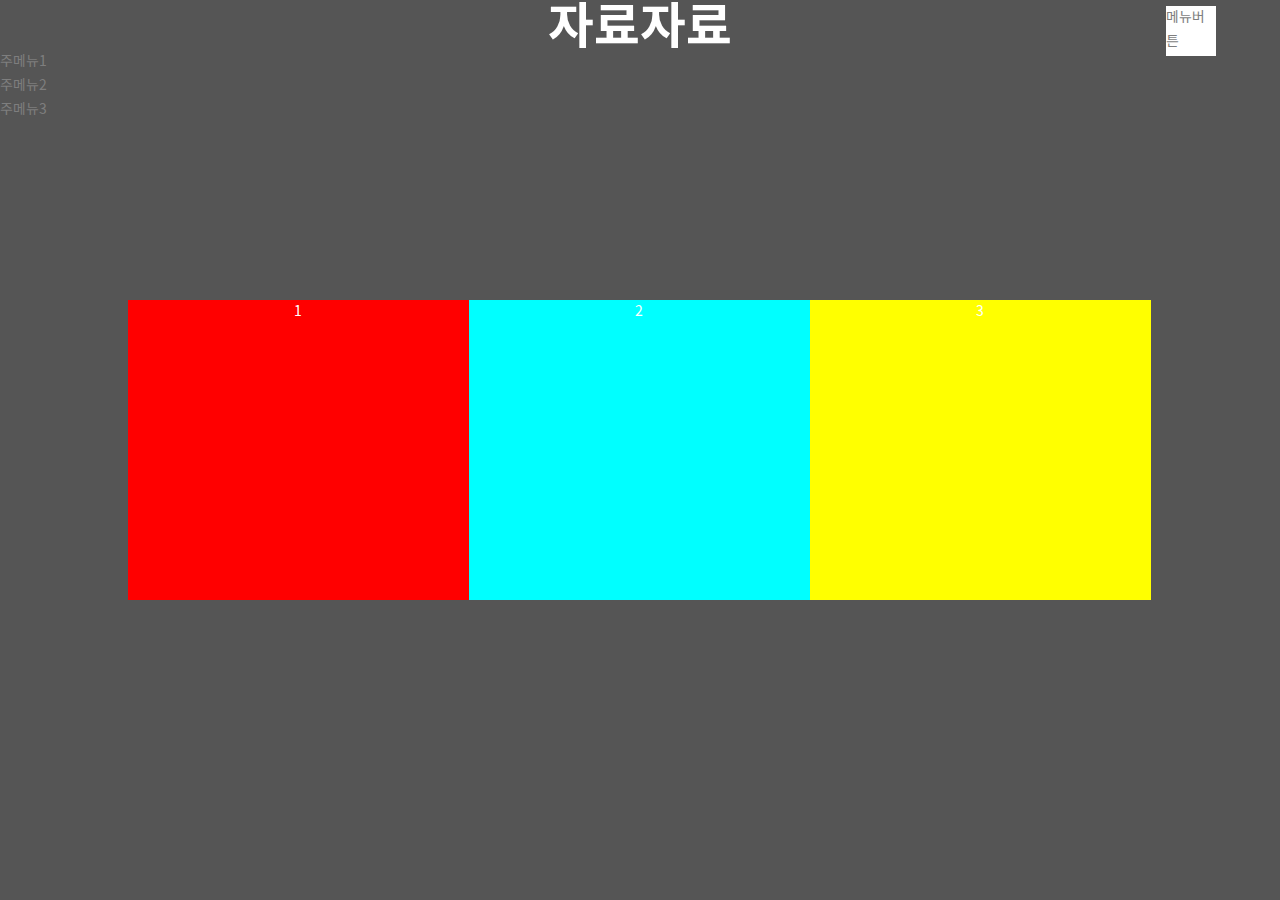
<file: ImageGallery/index.html>
<!DOCTYPE HTML>
<html lang="ko">
<head>
	<meta charset="UTF-8">
	<meta http-equiv="Content-Script-Type" content="text/javascript"  />
	<meta http-equiv="Content-Type" content="text/html;charset=UTF-8" />
	<meta http-equiv="Content-Style-Type" content="text/css" />
	<meta http-equiv="X-UA-Compatible" content="IE=edge" />
	<!--[if IE 7]><html lang="ko" class="ie7"><![endif]-->
	<!--[if IE 8]><html lang="ko" class="ie8"><![endif]-->
	<!-- <meta name="viewport" content="width=device-width, initial-scale=1, maximum-scale=1, user-scalable=no"> -->
	<title>기본</title>
	<link rel="stylesheet" href="css/style.css" type="text/css" />
	<script type="text/javascript" src="js/jquery-1.8.3.min.js"></script>
	<!--[if lt IE 9]>
	<script type="text/javascript" src="js/html5.js"></script>
	<![endif]-->
	<script type="text/javascript" src="js/ux.js"></script>
</head>
<body>
	<!-- allwrap -->
	<div class="allwrap" id="allwrap">
		<!-- header -->
		<header id="header" class="header">
			<h1 class="logo">자료자료</h1>
			<a href="" class="btn_menu">메뉴버튼</a>
			<!-- gnb -->
			<nav id="gnb" class="gnb">
				<h1 class="skip">전체 메뉴</h1>
				<ul class="clear clearfix">
					<li><a href="">주메뉴1</a></li>
					<li><a href="">주메뉴2</a></li>
					<li><a href="">주메뉴3</a></li>
				</ul>
			</nav>
			<!-- //gnb -->
		</header>
		<!-- header -->
		<hr />
		<!-- container -->
		<div class="container" id="container">
			<div class="content" id="content">
				<div class="main_link">
					<ul class="clear clearfix">
					<li class="link01"><a href="javascript:;" onclick="openPage();">1</a></li>
					<li class="link02"><a href="javascript:;">2</a></li>
					<li class="link03"><a href="javascript:;">3</a></li>
					</ul>
				</div>
			</div>
		</div>
		<!-- //container -->
		<hr />
	</div>
	<!-- //allwrap -->

	<!-- page_area -->
	<div class="page_area">
		<div class="inner">
			<div class="gallery_list_area">
				<ul class="clear" id="gallery_list"></ul>
			</div>
		</div>
		<div class="close">
			<a href="javascript:;" onclick="closePage();">닫기</a>
		</div>
	</div>
	<!-- //page_area -->

	<!-- viewer_area -->
	<div class="viewer_area"  id="viewer_area">
		<div class="inner">
			<div class="gallery_viewer_area">
				<div class="viewer_content" id="viewer_content"></div>
			</div>
			<div class="loader"><img src="images/loader.gif" alt="" /></div>
			<div class="btn">
				<a href="javascript:;" class="btn_next">다음</a>
				<a href="javascript:;" class="btn_prev">이전</a>
			</div>
		</div>
		<div class="close">
			<a href="javascript:;" onclick="closeGallery();">닫기</a>
		</div>
		<div class="blind"></div>
	</div>
	<!-- //viewer_area -->

	<script type="text/javascript">
	//<![CDATA[
		// IEfullScreen
		function IEfullScreen() {
			var wscript = new ActiveXObject("Wscript.shell");
			wscript.SendKeys("{F11}");
		}
		//IEfullScreen();
	//]]>
	</script>
</body>
</html>
</file>
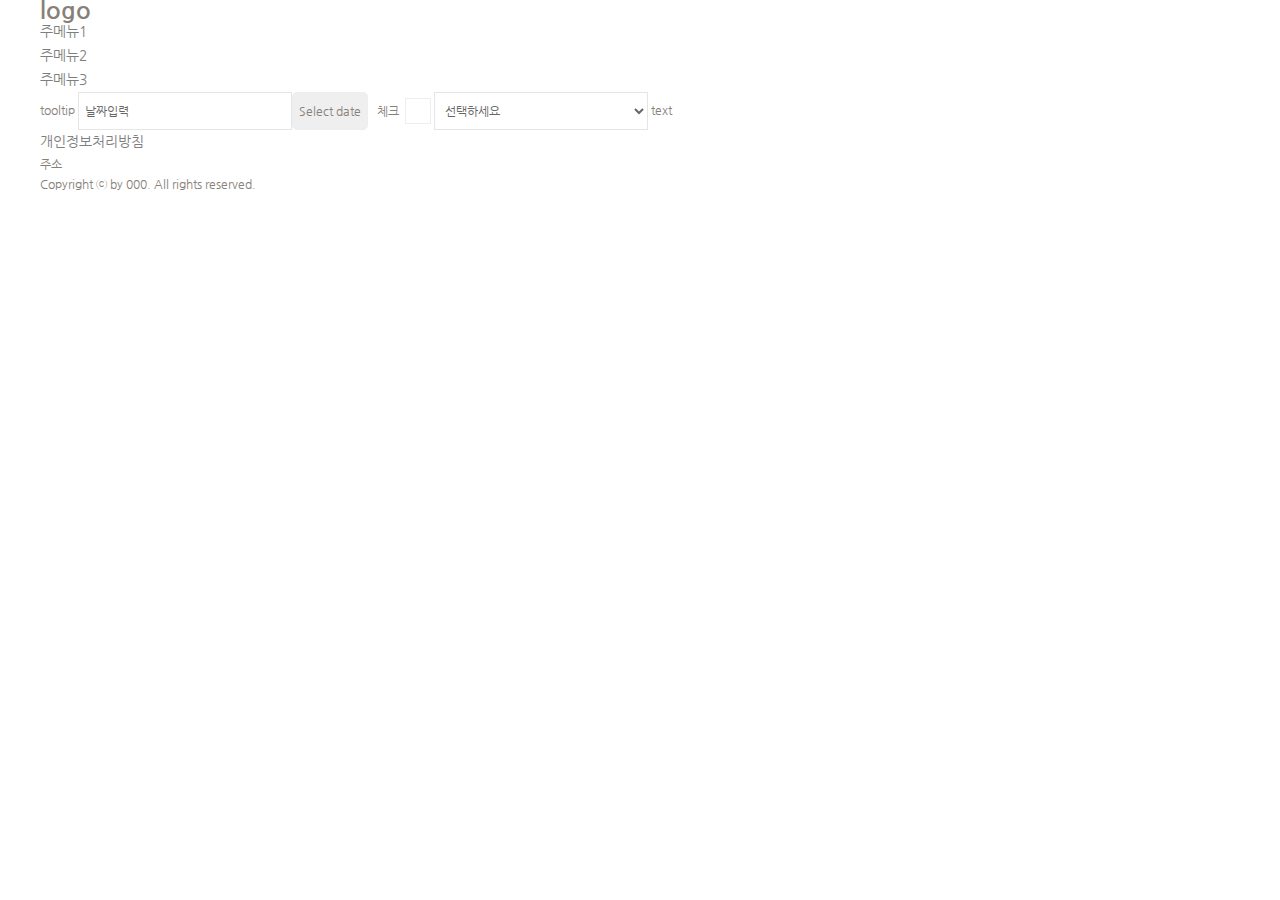
<file: public/index.html>
<!DOCTYPE HTML>
<html lang="ko">
<head>
	<meta charset="UTF-8">
	<meta http-equiv="Content-Script-Type" content="text/javascript"  />
	<meta http-equiv="Content-Type" content="text/html;charset=UTF-8" />
	<meta http-equiv="Content-Style-Type" content="text/css" />
	<meta http-equiv="X-UA-Compatible" content="IE=edge" />
	<!--[if IE 7]><html lang="ko" class="ie7"><![endif]-->
	<!--[if IE 8]><html lang="ko" class="ie8"><![endif]-->
	<meta name="viewport" content="width=device-width, initial-scale=1, maximum-scale=1, user-scalable=no">
	<meta name="apple-mobile-web-app-title" content="기본">
	<title>기본</title>
	<link rel="shortcut icon" href="favicon.ico" type="image/x-icon"/>
	<link rel="apple-touch-icon-precomposed" sizes="114x114" href="favicon144x144.png" />
	<link rel="stylesheet" href="css/style.css" type="text/css" />
	<script type="text/javascript">
	//<![CDATA[
	//]]>
	</script>
	<script type="text/javascript" src="js/jquery-1.8.3.min.js"></script>
	<!--[if lt IE 9]>
	<script type="text/javascript" src="js/html5.js"></script>
	<script type="text/javascript" src="js/respond.js"></script>
	<![endif]-->
	<script type="text/javascript" src="js/jquery-ui.js"></script>
	<script type="text/javascript" src="js/jquery.bxslider.js"></script>
	<script type="text/javascript" src="js/ux.js"></script>
</head>
<body>
	<!-- skipToContent -->
	<div id="skipToContent">
		<a href="#container">본문으로 바로가기</a>
		<a href="#gnb">메뉴 바로가기</a>
	</div>
	<!-- //skip_navi -->
	<!-- allwrap -->
	<div class="allwrap" id="allwrap">
		<!-- header -->
		<header id="header" class="header">
			<h1 class="logo">logo</h1>
			<!-- gnb -->
			<nav id="gnb" class="gnb">
				<h1 class="skip">전체 메뉴</h1>
				<ul class="clear clearfix">
					<li><a href="">주메뉴1</a></li>
					<li><a href="">주메뉴2</a></li>
					<li><a href="">주메뉴3</a></li>
				</ul>
			</nav>
			<!-- //gnb -->
		</header>
		<!-- header -->
		<hr />
		<!-- container -->
		<div class="container" id="container">
			<div class="content" id="content">
				<section>
				<form action="">
					<legend>폼 제목</legend>
					<fieldset>
					<span href="javascript:;" title="tooltip" class="tooltip">tooltip</span>
					<input type="text" size="20" class="datepicker" placeholder="날짜입력" />
					<span class="chk_area"><button class="tit">체크</button><label for="chk"></label><input type="checkbox" name="chk" id="chk" /></span>
					<select name="" id="" width="20">
						<option value="">선택하세요</option>
					</select>
					<label for="#">text </label>
					</fieldset>
				</form>
				</section>
			</div>
		</div>
		<!-- //container -->
		<hr />
		<!-- footer -->
		<footer id="footer" class="footer">
			<!-- f_gnb -->
			<nav class="f_gnb">
				<ul class="clear clearfix">
					<li><a href="">개인정보처리방침</a></li>
				</ul>
			</nav>
			<!-- //f_gnb -->
			<address>
				<p>주소</p>
				<p class="copyright">Copyright ⓒ by 000. All rights reserved.</p>
			</address>
		</footer>
		<!-- footer -->
	</div>
	<!-- //allwrap -->
</body>
</html>
</file>
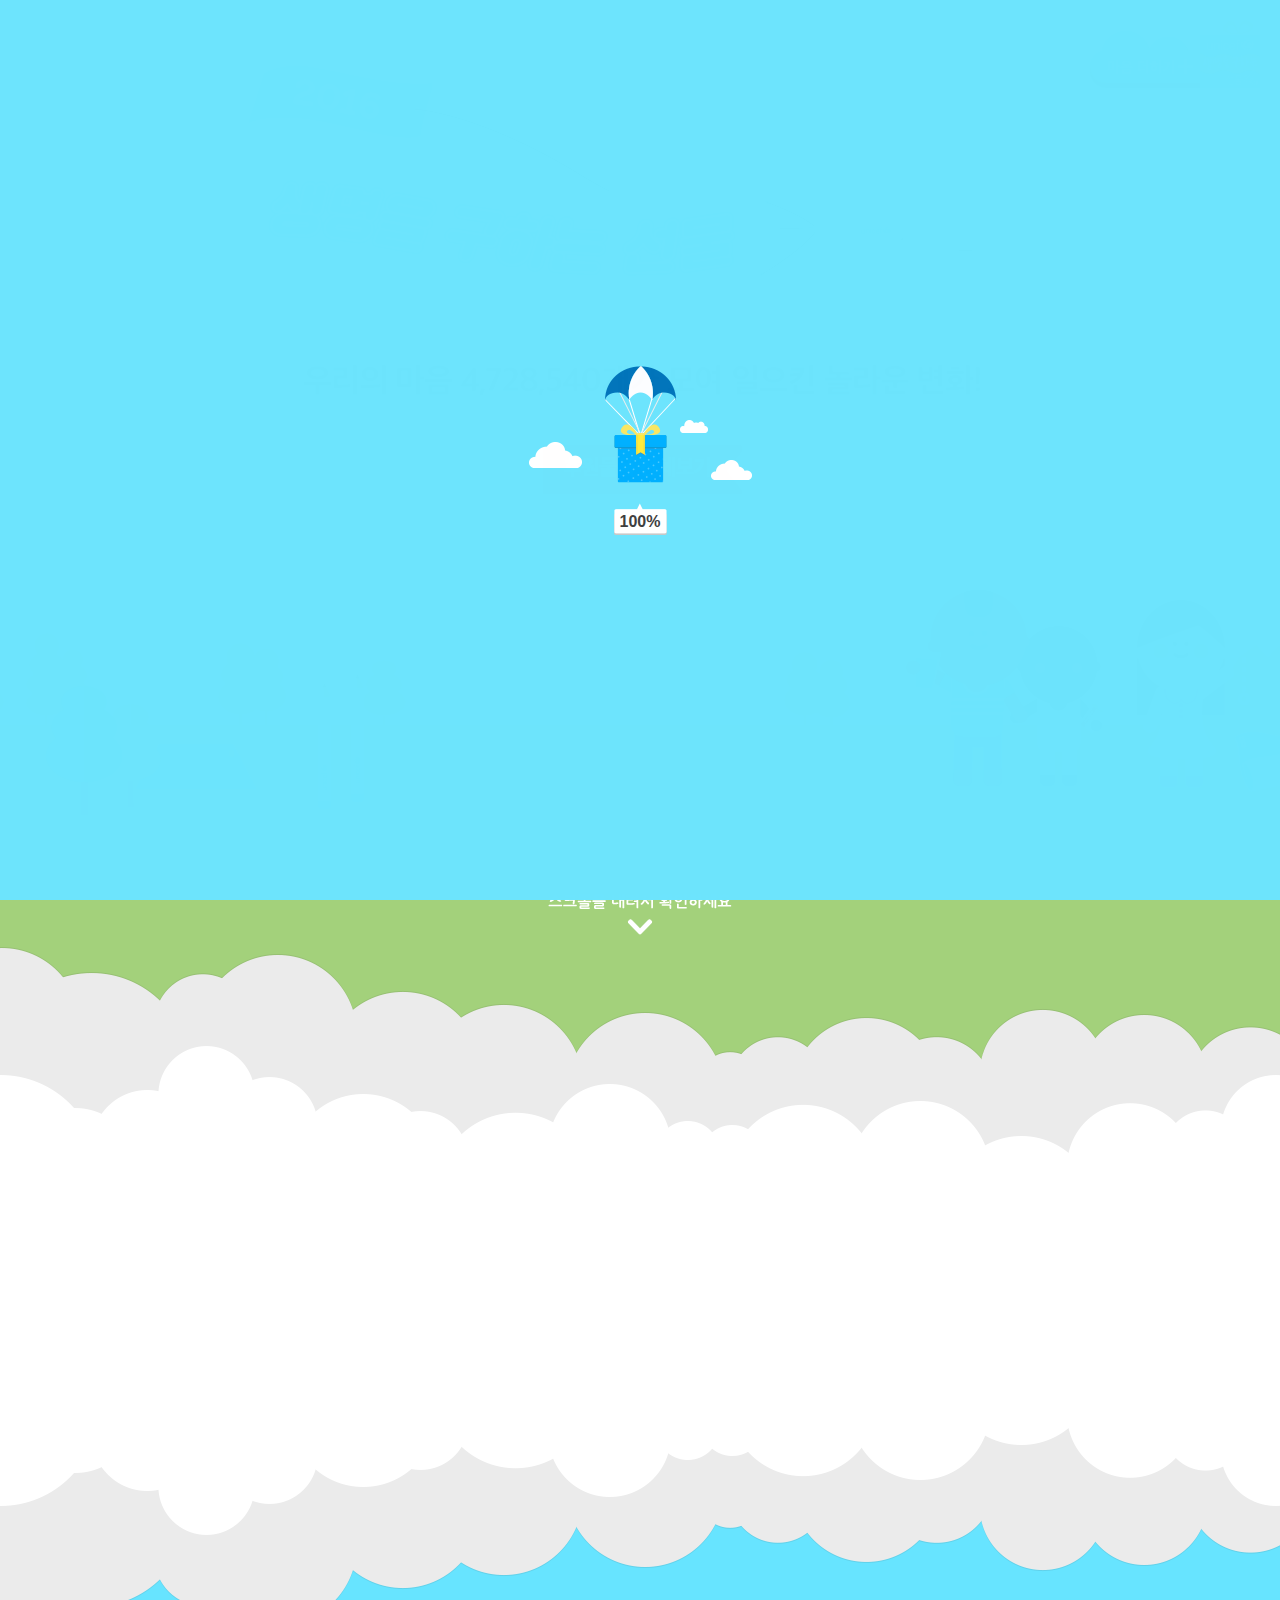
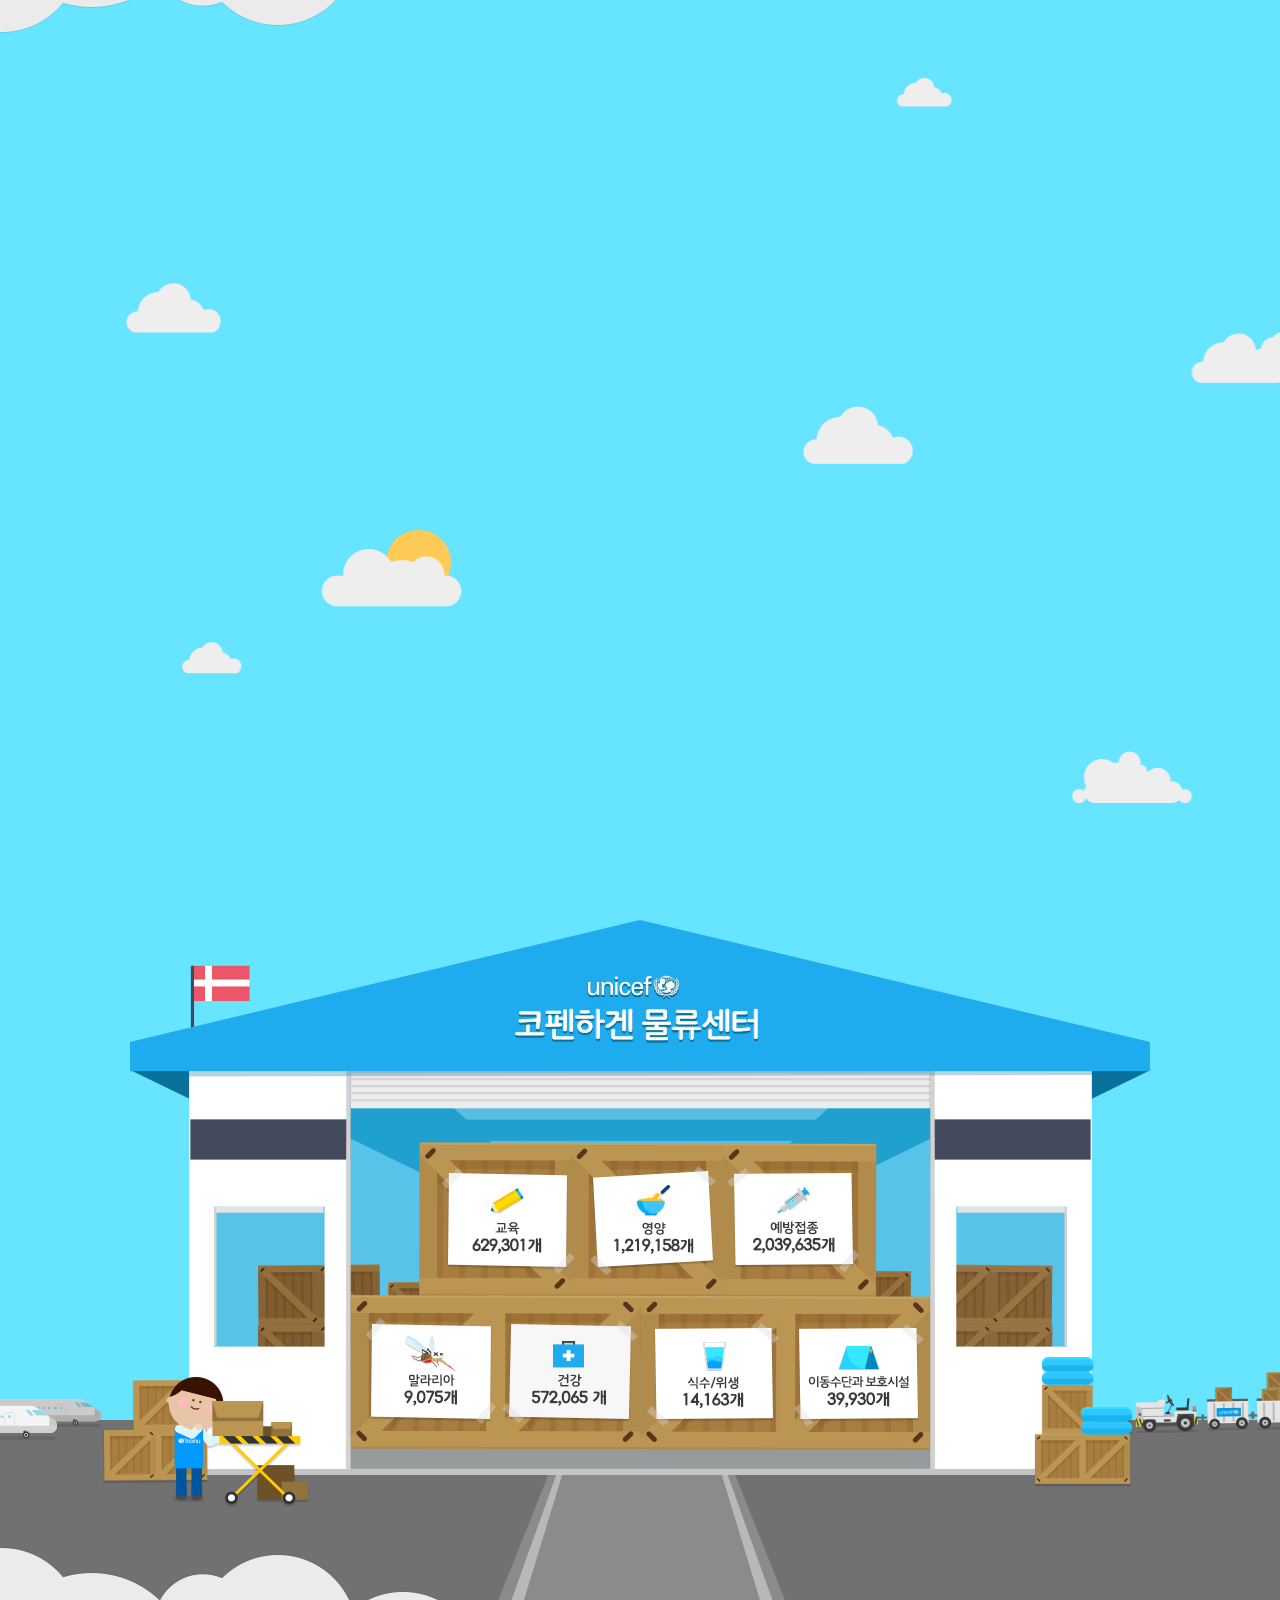
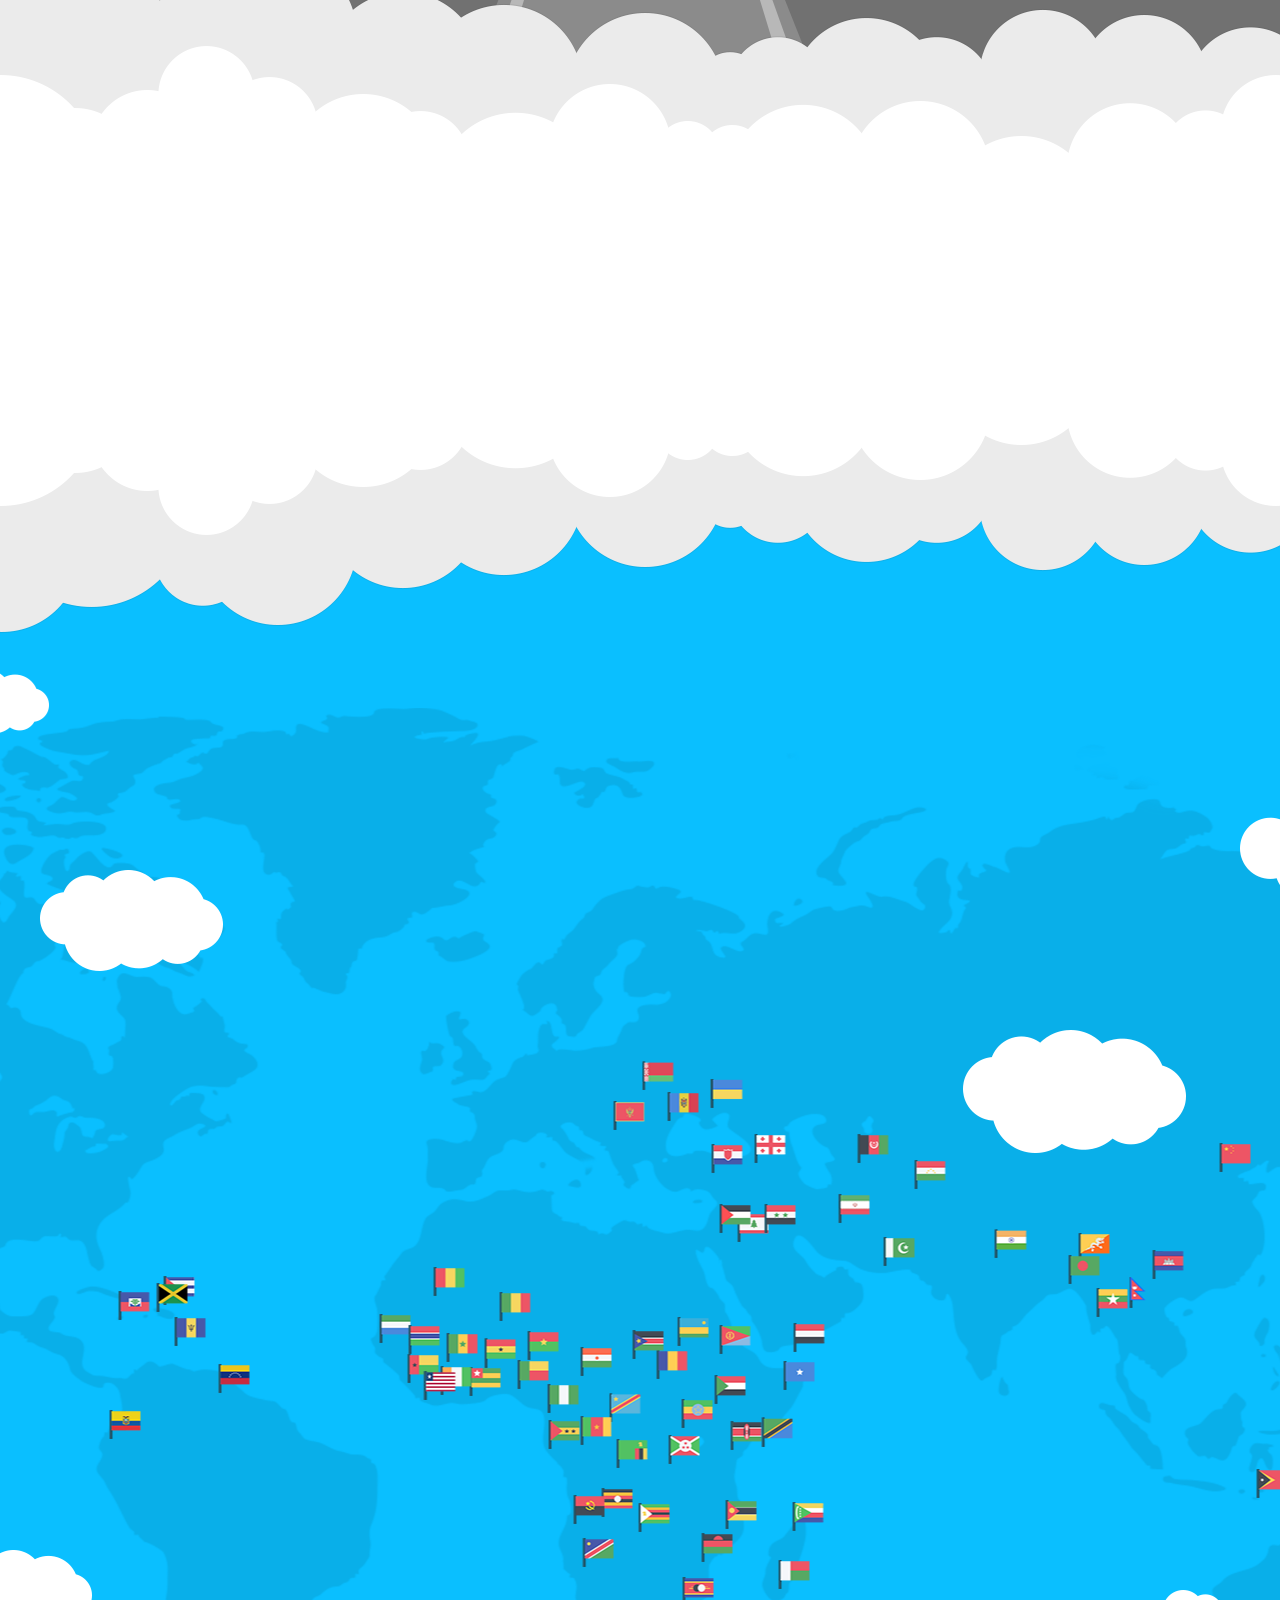
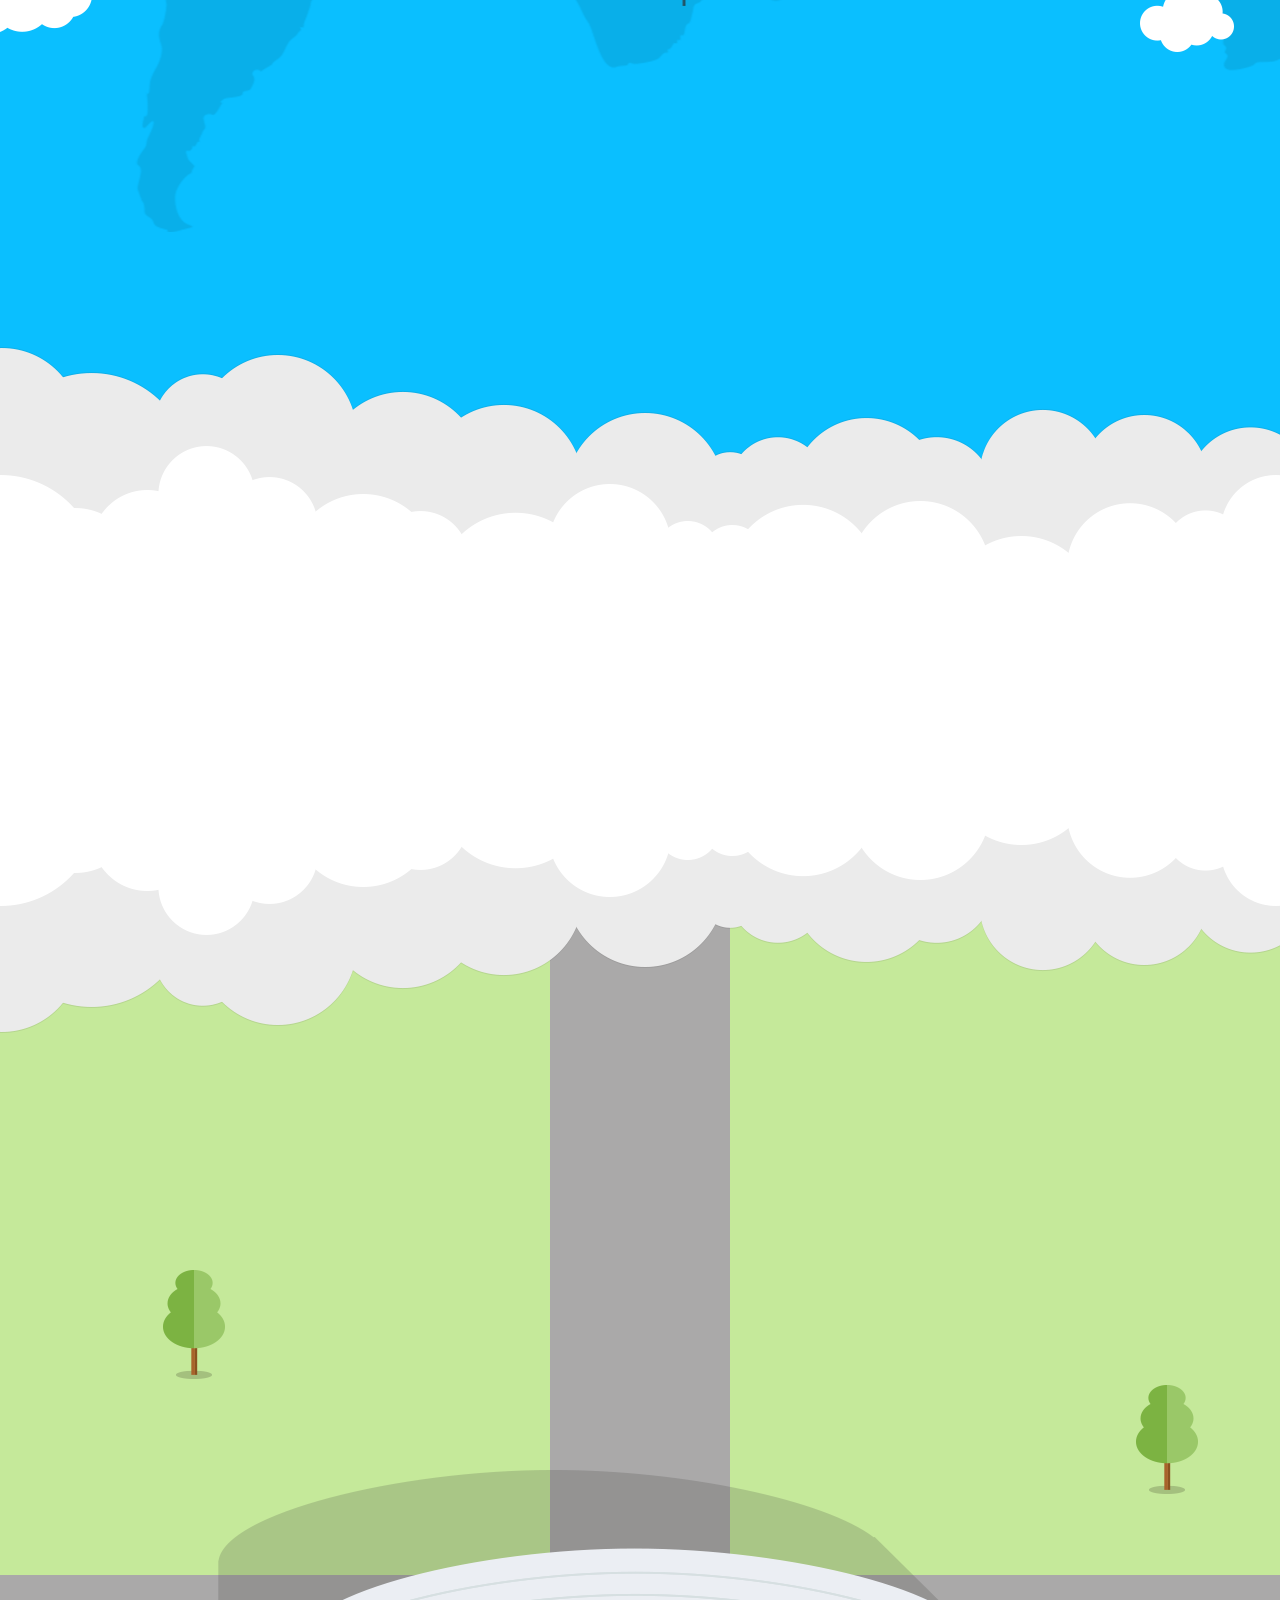
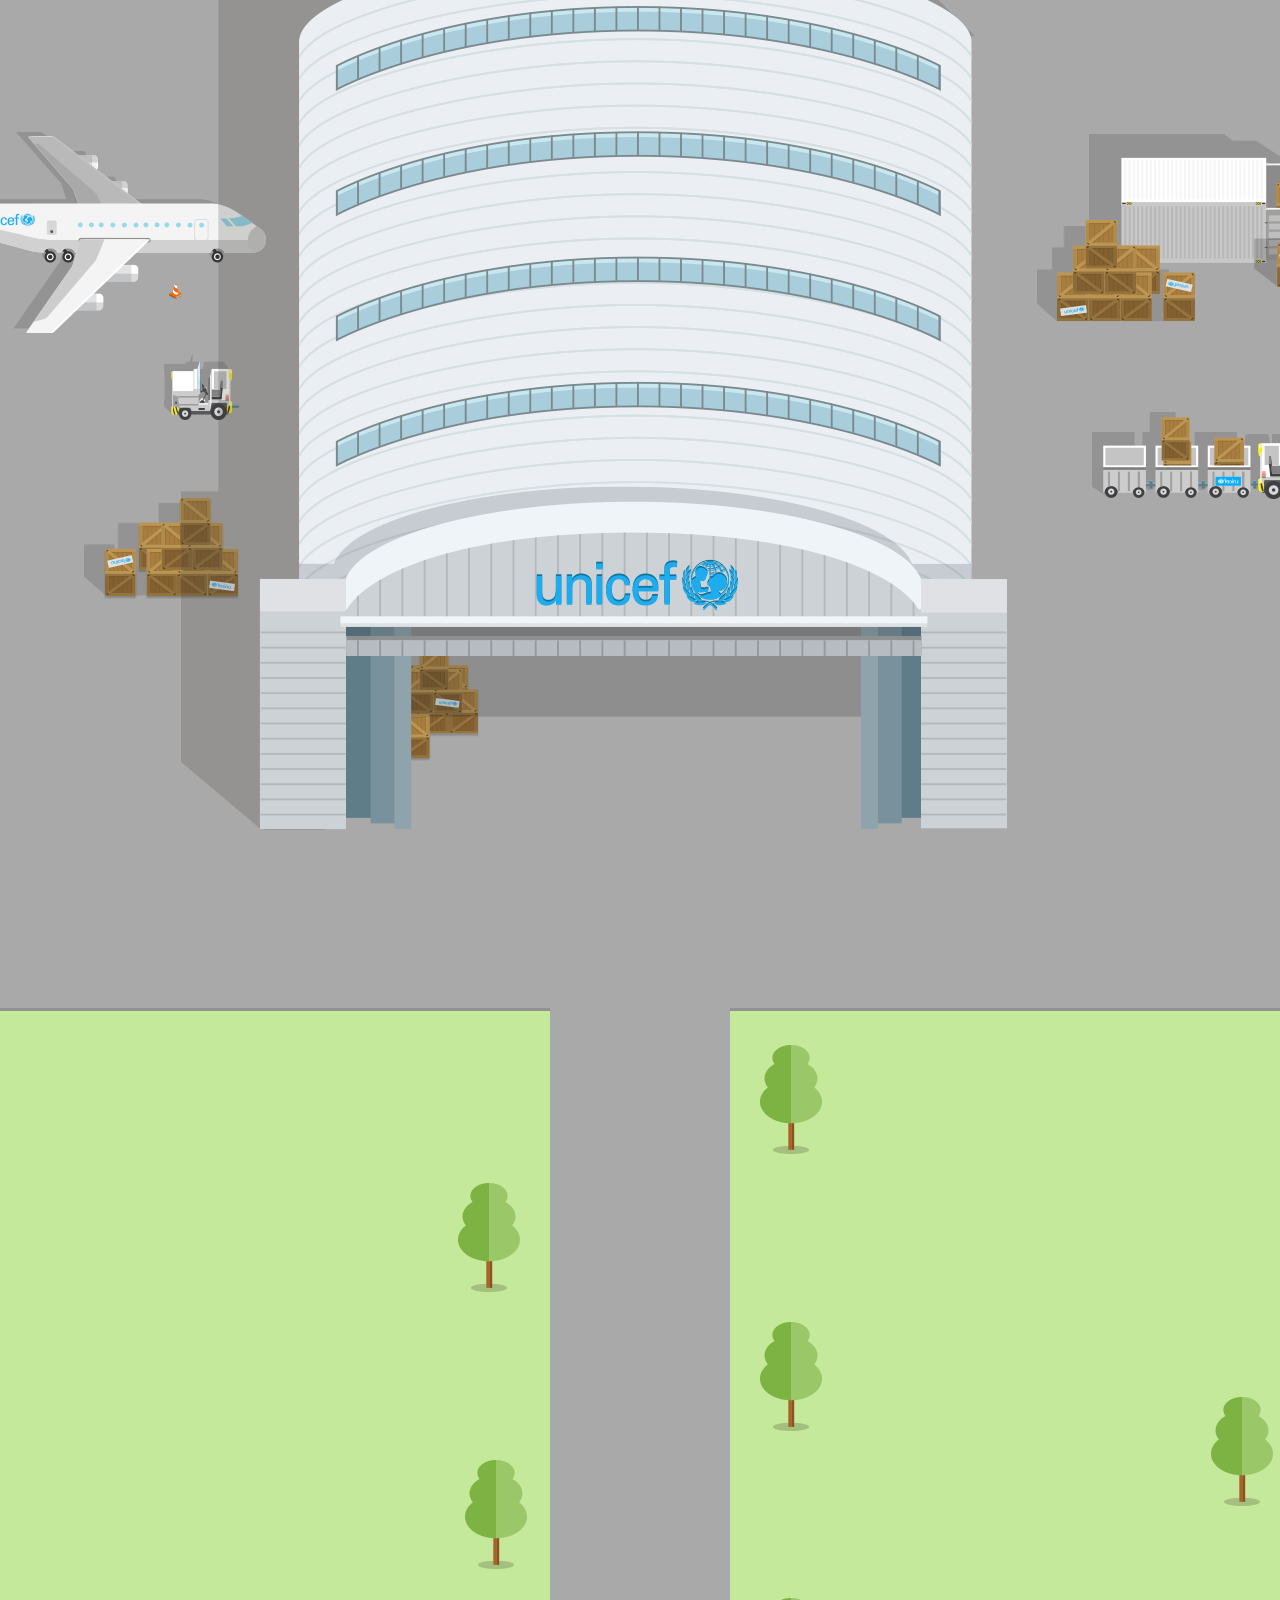
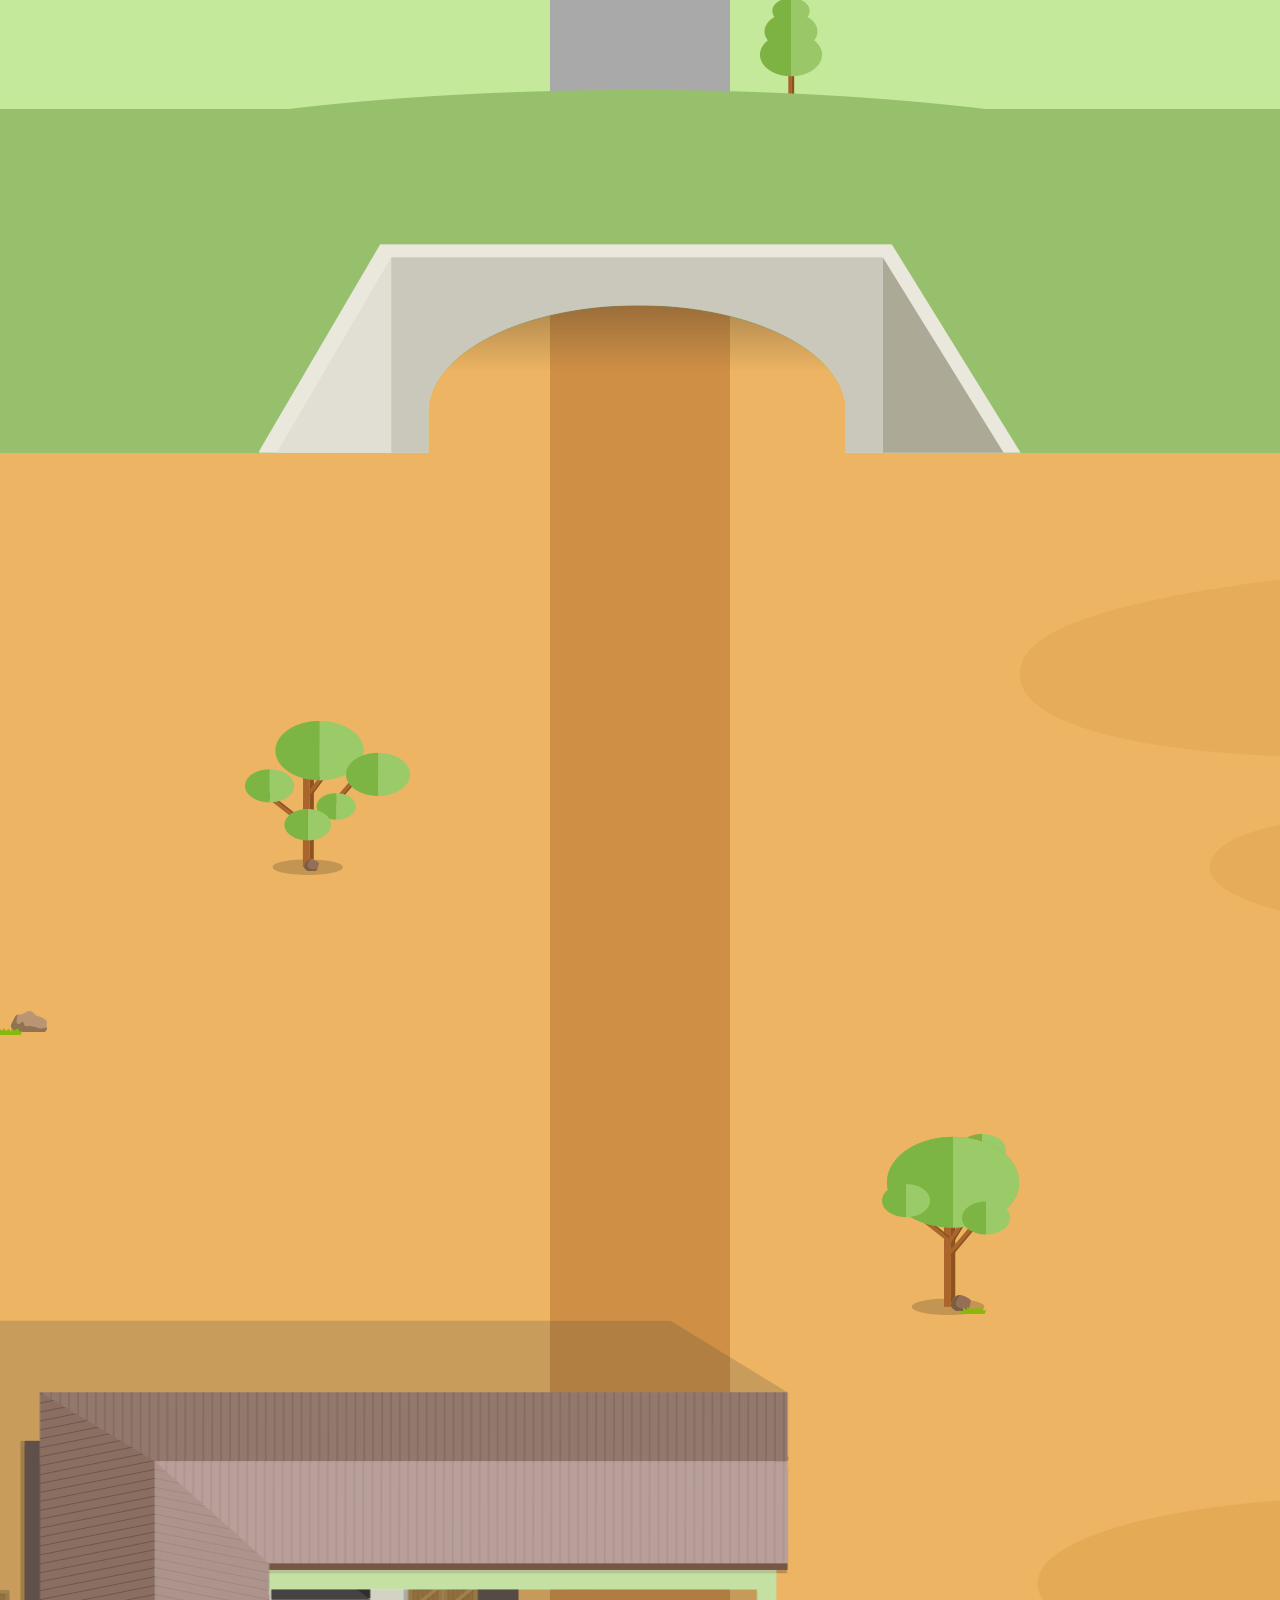
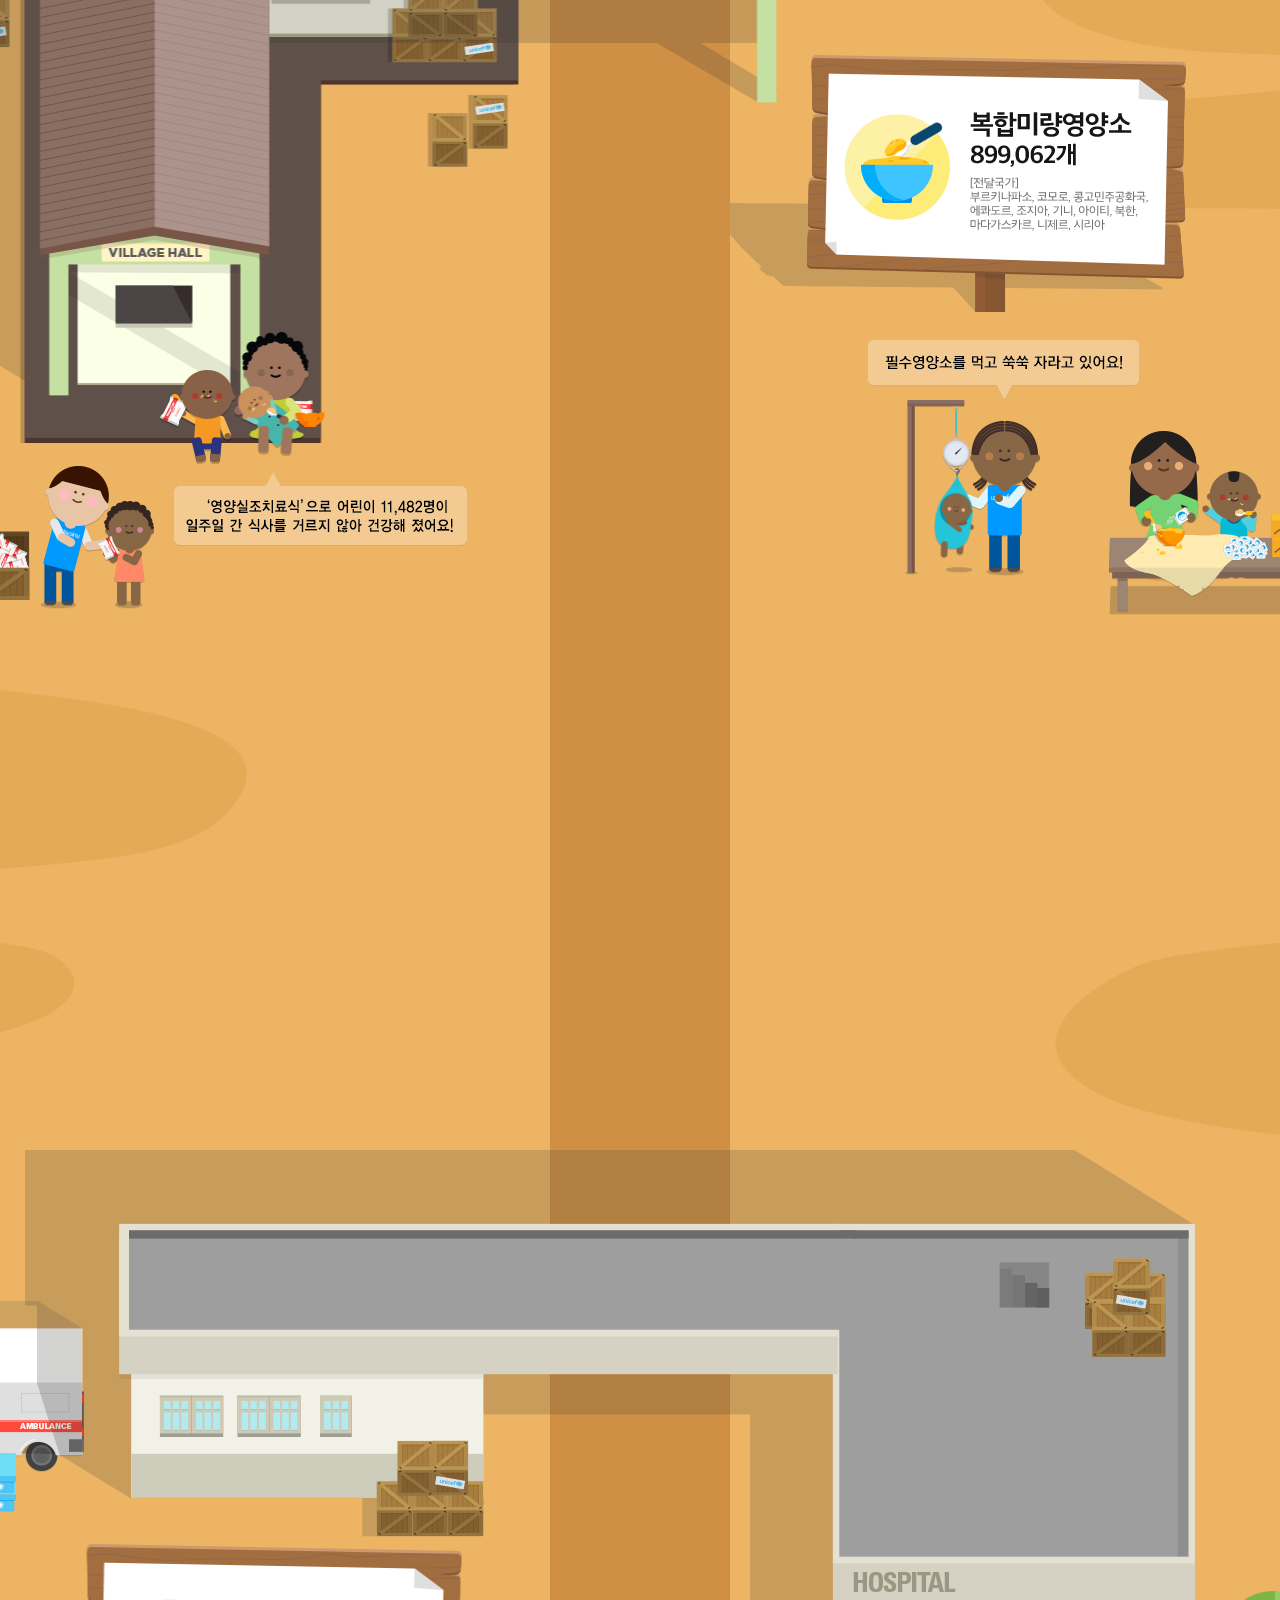
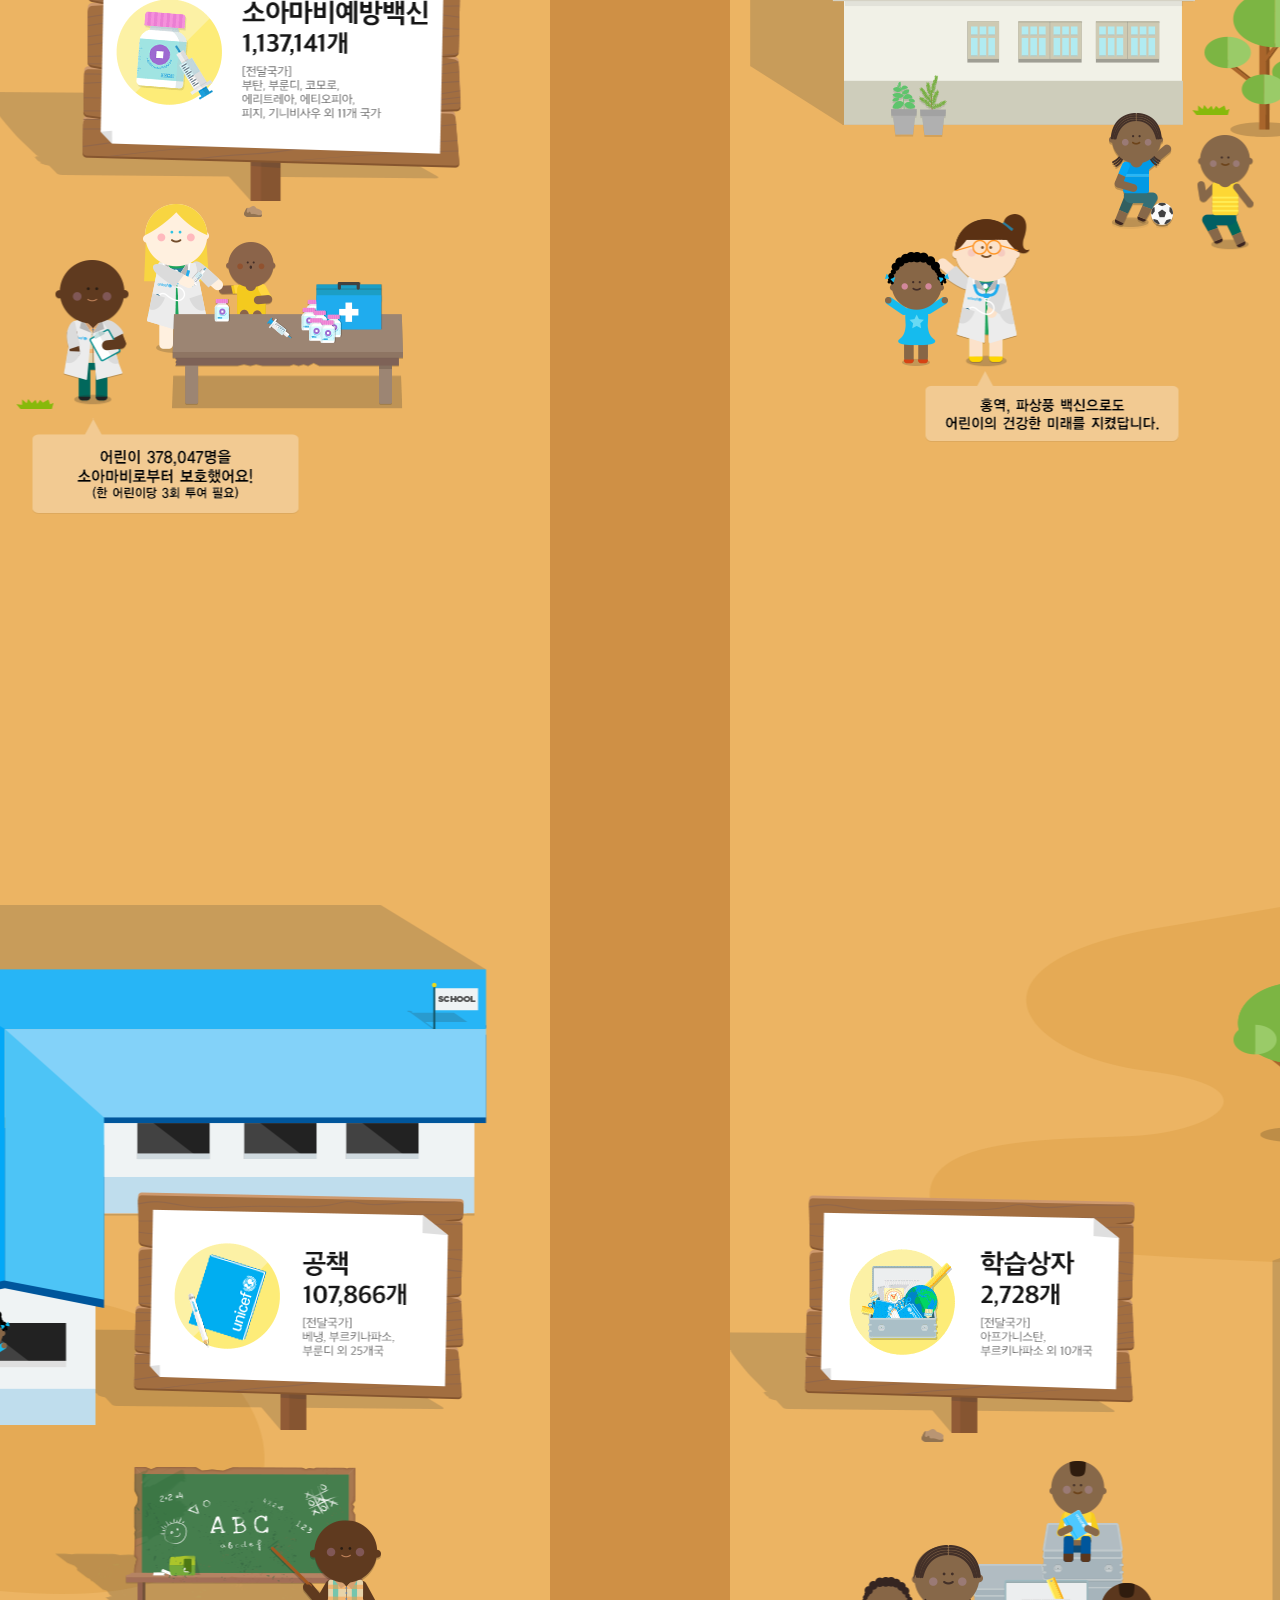
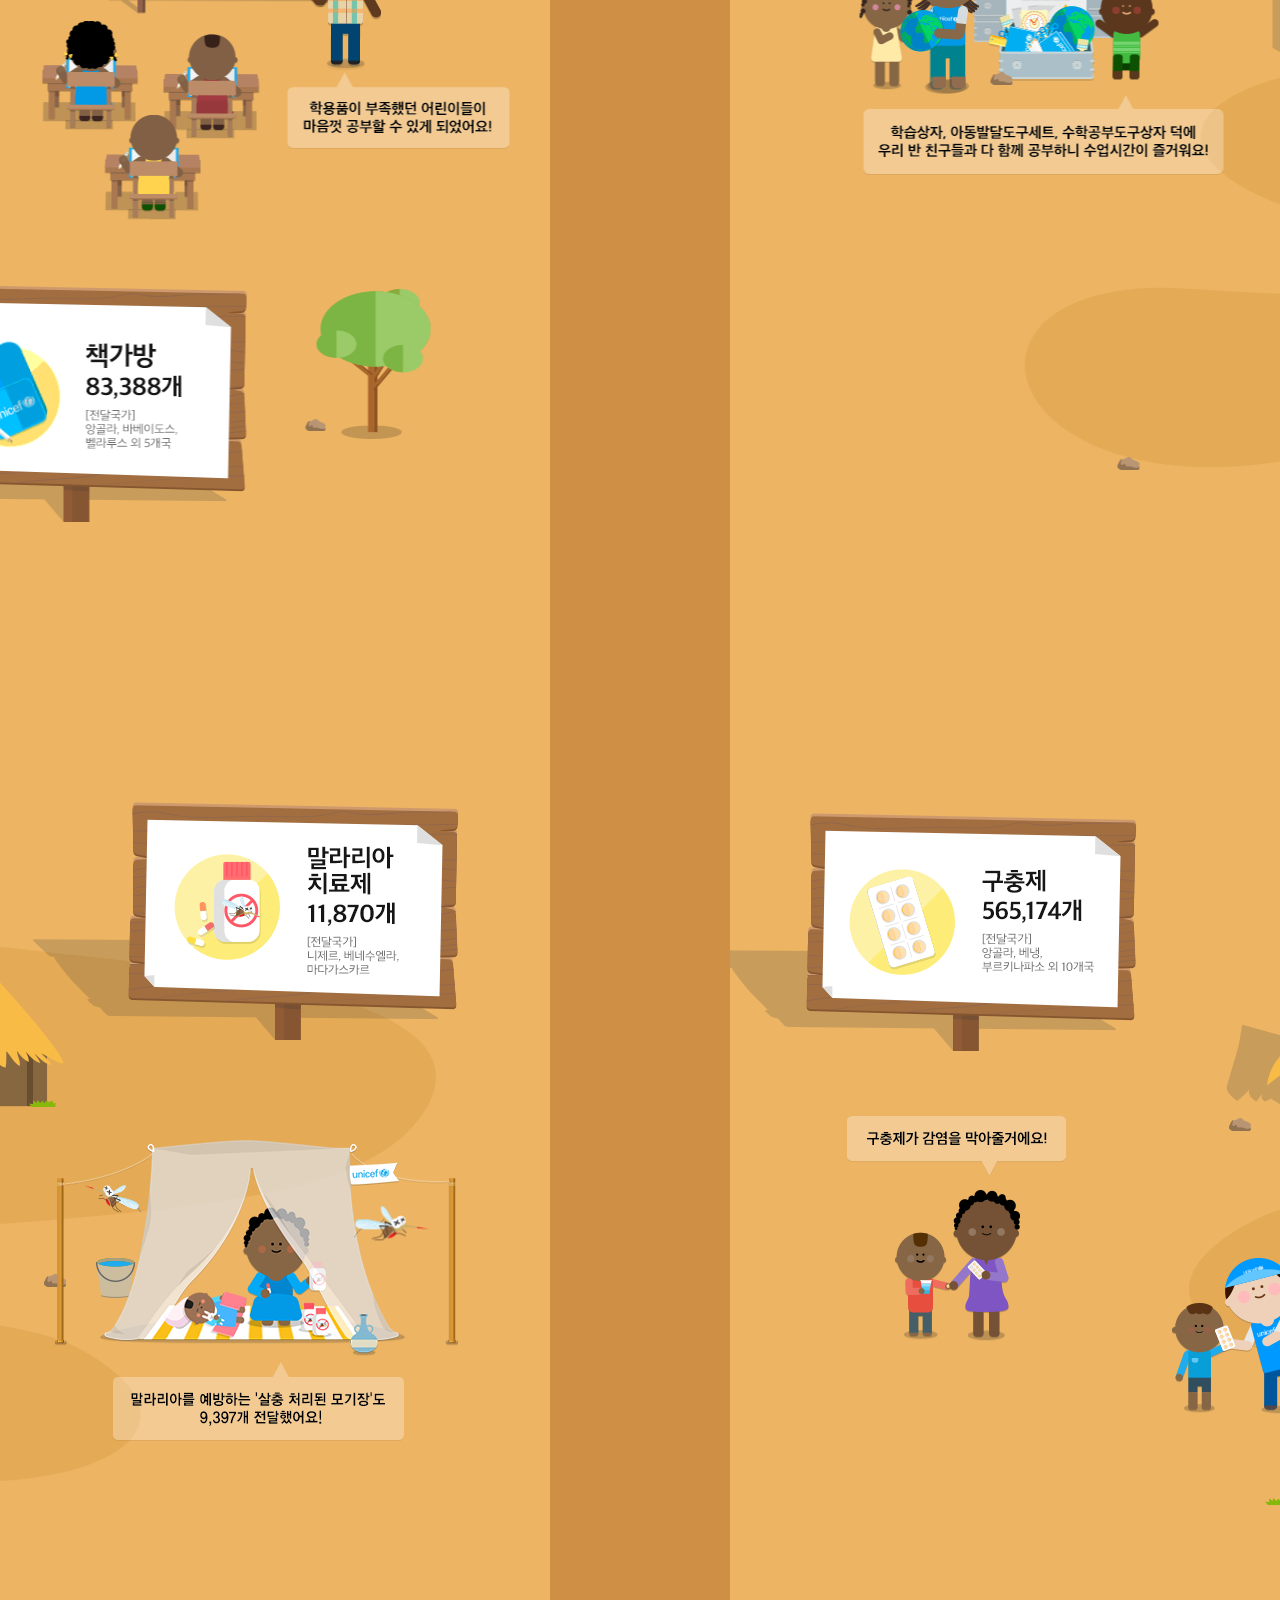
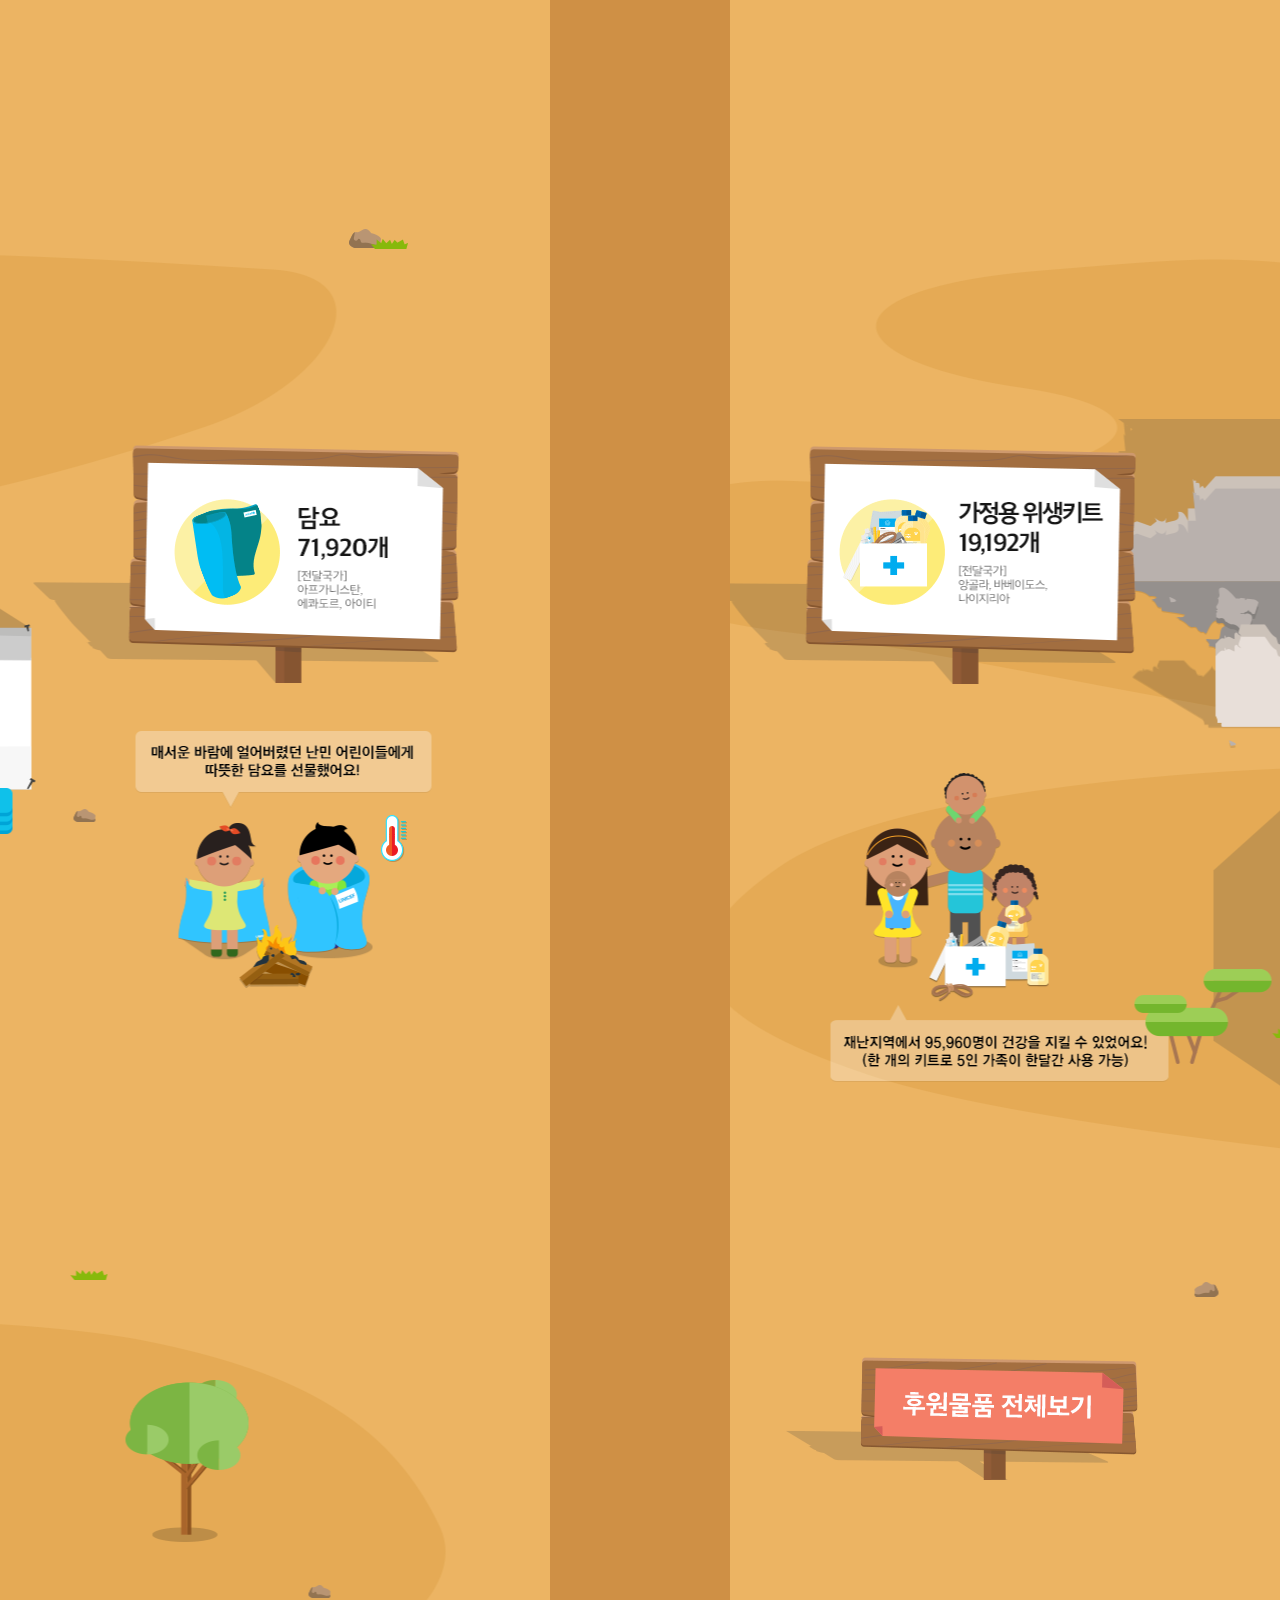
<file: scrollAnimationPage/index.html>
<!DOCTYPE html>
<html>
<head>
	<title></title>
	<meta charset='utf-8'>
	<meta http-equiv='X-UA-Compatible' content='IE=Edge'>
	<meta property='og:title' content='2016 생명을 구하는 선물 l 유니세프한국위원회' />
	<meta property='og:type' content='website' />
	<meta property='og:url' content='http://www.unicef.or.kr/igreport/2016/' />
	<meta property='og:image' content='http://www.unicef.or.kr/igreport/2016/assets/images/cover_fb.png' />
	<meta property='og:description' content='우리의 마음 4,728,540개가 모여 일으킨 놀라운 변화!' />
	<meta name='viewport' content='width=device-width, initial-scale=1.0, maximum-scale=1.0, user-scalable=no'>
	<!--[if lt IE 9]>
	<script type='text/javascript' src='./assets/js/html5shiv.js'></script>
	<![endif]-->
	<script src='./assets/js/scripts.js'></script>
	<link rel='stylesheet' href='./assets/css/reset.css'>
	<link rel='stylesheet' href='./assets/css/style.css?v=1.5'>
	<link rel='shortcut icon' type='image/x-icon' href='./assets/favicon.ico' />
</head>
<body class='unlocked'>
	<header>
		<a href='http://www.unicef.or.kr/' target="_blank" ><img class='logo' src='./assets/images/common/logo.png' alt='유니세프한국위원회'></a>
		<a target="_blank" href='http://www.unicef.or.kr/join/save_life/index.asp?TrackCode=16IgReport_page'><div class='button'>2016년에도 선물하기</div></a>
	</header>

	<section class='loading'>
		<div class='static viewport'><div class='centered'>
				<h2>로딩중</h2>
				<div class='box'>
				</div>
				<div class='percentage'>0%</div>
		</div></div>
	</section>

	<section class='checkpoint one'>
		<div class='background'>
			<div class='layer sky'></div>
			<div class='layer land'></div>
			<div class='layer one'></div>
		</div>

		<div class='static viewport'>
			<div class='centered'>
				<h2>2016 생명을 구하는 선물</h2>
				<h3>우리의 마음 4,728,540개가 모여 일으킨 놀라운 변화!</h3>
				<div class='report button'>후원물품 전체 보기</div>
				<div class='box'>
					<div class='aniObject one'>
						<img src='./assets/images/01/center/box_1.png?v=1'>
					</div>
					<div class='aniObject three'>
						<img src='./assets/images/01/center/anim_6.png?v=1'>
					</div>
					<div class='aniObject two'>
						<img src='./assets/images/01/center/anim_8.png'>
						<img class='animate' src='./assets/images/01/center/anim_8_1.png'>
					</div>
				</div>
			</div>
			<div class='girl'>
				<div class='aniObject'>
					<img src="./assets/images/01/center/anim_7.png?v=1" alt="">
					<img class='hand' src="./assets/images/01/center/anim_7_1.png?v=1" alt="">
				</div>
			</div>
			<div class='indicator'>
				<img src='./assets/images/01/indicator_text.png?v=1.1'>
				<img class='arrow' src='./assets/images/01/indicator_arrow.png'>
			</div>
		</div>
	</section>

	<section class='report'>
		<div class='static viewport'>
		<div class='centered'>
			<img class='close button' src='./assets/images/01/report/layer_close.png' />
			<div class='scroller'>
				<img src='./assets/images/01/report/layer_content.png?v=1' style='max-width: 864px;' />
			</div>
		</div>
		</div>
	</section>

	<div class='padding top'></div>
	<section class='checkpoint two'>
		<div class='anchor clouds' data-type='breakpoint show'>
			<div class='cloud one'></div>
			<div class='cloud two'></div>
		</div>
		<div class='background'>
			<div class='sky layer'></div>
			<div class='land layer'></div>
			<div class='anchor layer one' data-type='hide'></div>
			<div class='layer two'></div>
			<div class='layer three'></div>
			<div class='aniObject'>
				<img src='./assets/images/02/bg_moving.png'>
			</div>
		</div>
		<div class='viewport'>
			<div class='centered'>
				<div class='caption'>
					<img src='./assets/images/02/caption.png'>
				</div>
				<div class='object'>
					<img src='./assets/images/02/object.png'>
				</div>
			</div>
		</div>
	</section>

	<section class='checkpoint three'>
		<div class='anchor clouds' data-type='breakpoint show'>
			<div class='cloud one'></div>
			<div class='cloud two'></div>
		</div>
		<div class='background'>
			<div class='layer one'></div>
			<div class='cloud one'></div>
			<div class='cloud two'></div>
			<div class='cloud three'></div>
			<div class='cloud four'></div>
			<div class='cloud five'></div>
			<div class='cloud six'></div>
			<div class='cloud seven'></div>
			<div class='cloud eight'></div>
		</div>

		<div class='viewport'>
			<div class='centered'>
				<div class='caption'>
					<img src='./assets/images/03/caption.png'>
				</div>
				<div class='object'>
					<img src='./assets/images/03/object.png'>
				</div>
			</div>
		</div>
	</section>


	<section class='checkpoint four'>
		<div class='anchor clouds' data-type='breakpoint hide'>
			<div class='cloud one'></div>
			<div class='cloud two'></div>
		</div>
		<div class='background'>
			<div class='layer road'></div>
			<div class='anchor layer one' data-type='breakpoint show'></div>
		</div>
		<div class='viewport'>
			<div class='centered'>
				<div class='object'>
					<img src='./assets/images/04/object.png'>
				</div>
			</div>
		</div>
	</section>


	<section class='checkpoint five'>
		<div class='tunnels'>
			<div class='left block'></div>
			<div class='tunnel'></div>
			<div class='right block'></div>
		</div>
		<div class='background'>
			<div class='layer road'></div>
			<div class='anchor layer one' data-type='hide'></div>
			<img class='anim' src='./assets/images/animation/1.gif' alt='복합미량영양소'>
			<div class='left aniObject'>
				<img src='./assets/images/05/anim_1.png'>
				<img class='animate' src='./assets/images/05/anim_1_1.png'>
			</div>
			<div class='right aniObject'>
				<img src='./assets/images/05/anim_2.png'>
				<img class='animate' src='./assets/images/05/anim_2_1.png'>
			</div>
		</div>

		<div class='viewport'>
			<div class='centered'>
				<div class='caption'>
					<img src='./assets/images/05/caption.png'>
				</div>
				<div class='object'>
					<img src='./assets/images/05/object.png'>
				</div>
			</div>
		</div>
	</section>

	<section class='six'>
		<div class='background'>
			<div class='layer road'></div>
			<div class='layer one'></div>
			<img class='anim' src='./assets/images/animation/2.gif' alt='홍역예방백신'>
			<div class='left aniObject'>
				<img src='./assets/images/06/anim_1.png'>
				<img class='animate' src='./assets/images/06/anim_1_1.png'>
			</div>
			<div class='right aniObject'>
				<img src='./assets/images/06/anim_2.png'>
				<img class='animate one' src='./assets/images/06/anim_2_1.png'>
				<img class='animate two' src='./assets/images/06/anim_2_2.png'>
			</div>
		</div>
	</section>

	<section class='seven'>
		<div class='background'>
			<div class='layer road'></div>
			<div class='layer one'></div>
			<img class='anim one' src='./assets/images/animation/3.gif' alt='공책'>
			<img class='anim two' src='./assets/images/animation/4.gif' alt='학습상자'>
			<img class='anim three' src='./assets/images/animation/10.gif' alt='책가방'>
			<div class='left aniObject'>
				<img src='./assets/images/07/anim_1.png'>
				<img class='animate' src='./assets/images/07/anim_1_1.png'>
			</div>
			<div class='right aniObject'>
				<img src='./assets/images/07/anim_2.png'>
				<img class='animate' src='./assets/images/07/anim_2_1.png'>
			</div>
		</div>
	</section>

	<section class='eight'>
		<div class='background'>
			<div class='layer road'></div>
			<div class='layer one'></div>
			<img class='anim one' src='./assets/images/animation/5.gif' alt='말라리아 치료제'>
			<img class='anim two' src='./assets/images/animation/6.gif' alt='구충제'>
			<div class='left aniObject'>
				<img src='./assets/images/08/anim_1.png'>
				<img class='animate one' src='./assets/images/08/anim_1_1.png'>
				<img class='animate two' src='./assets/images/08/anim_1_2.png'>
			</div>
			<div class='right aniObject'>
				<img src='./assets/images/08/anim_2.png'>
				<img class='animate' src='./assets/images/08/anim_2_1.png'>
			</div>
		</div>
	</section>

	<section class='nine'>
		<div class='background'>
			<div class='layer road'></div>
			<div class='layer one'></div>
			<img class='anim one' src='./assets/images/animation/7.gif' alt='담요'>
			<img class='anim two' src='./assets/images/animation/8.gif' alt='가정용 위생키트'>
			<img class='anim three' src='./assets/images/animation/9.gif' alt='온도계'>
			<div class='static viewport'>
				<a href="javascript:;" class="report button btn_sign anim">
				<img src="./assets/images/09/sign.png" alt="후원물품전체보기">
				</a>
			</div>
		</div>
	</section>

	<div class='padding bottom'></div>
	<section class='checkpoint ten'>
		<div class='anchor clouds' data-type='breakpoint'>
			<div class='cloud one'></div>
			<div class='cloud two'></div>
		</div>
		<div class='background'>
			<div class='layer sky'></div>
			<div class='layer land'></div>
			<div class='layer one'></div>
		</div>
		<div class='static viewport'>
			<div class='centered'>
				<div class="balloon">
					<img src="./assets/images/10/anim_1.png" alt="">
				</div>
				<h2>2016년 여러분의 ‘소중한 마음’을 모아, 지구촌 곳곳의 어린이들을 지켜 주셔서 감사합니다!</h2>
				<div class="photo"><img src='./assets/images/10/background_1.png' alt=""></div>
				<h3>2017년에도 유니세프는 어린이를 지킵니다.</h3>
				<a class='button' href='javascript:moveToScroll(17768);'>2017년도 마음더하기+</a>
				<ul class='social'>
					<li class='facebook'><a href='https://www.facebook.com/sharer.php?u=http%3A%2F%2Fwww.unicef.or.kr%2Figreport%2F2015%3F%2FTrackCode%3D16IgReport_share_fb%26utm_source%3DFacebook%26utm_medium%3DEarned%26utm_campaign%3DIMC%26utm_content%3D16IgReport_share_fb'>페이스북으로 공유</a></li>
					<li class='kakaostory'><a href='#'>카카오스토리로 공유</a></li>
					<li class='kakaotalk'><a href='#'>카카오톡으로 공유</a></li>
				</ul>
				<div class='indicator'>
					<img src='./assets/images/01/indicator_text.png'>
					<img class='arrow' src='./assets/images/01/indicator_arrow.png'>
				</div>
			</div>
		</div>
	</section>

	<section class='checkpoint eleven'>
		<div class='anchor' data-type='breakpoint'>
		</div>
		<div class='static viewport'>
			<div class='centered'>
				<div class="tit">
					<h2>2017년에도 모든 어린이이 행복하도록 생명을 살리는 선물해주세요!</h2>
					<h3>지구촌 어린이들의 생명을 살리는 구호물품</h3>
					<a class='button' href='http://unicef.or.kr/join/save_life/index.asp' target="_blank">물품 전체보기</a>
				</div>
				<div class="content">
					<div class="title">
						<ul>
							<li><a target="_blank" href="http://unicef.or.kr/join/save_life/list.asp#04110" class="tit_edu">교육</a></li>
							<li><a target="_blank" href="http://unicef.or.kr/join/save_life/list.asp#04140"  class="tit_siksu">식수</a></li>
							<li><a target="_blank" href="http://unicef.or.kr/join/save_life/list.asp#04120"  class="tit_yungyang">영양</a></li>
							<li><a target="_blank" href="http://unicef.or.kr/join/save_life/list.asp#04200"  class="tit_yebang">예방</a></li>
						</ul>
					</div>
					<div class="btn">
						<ul>
							<li class="li01"><a target="_blank" href="http://unicef.or.kr/join/save_life/list.asp#04110" class="button btn_edu">교육물품 전체보기</a></li>
							<li class="li02"><a target="_blank" href="http://unicef.or.kr/join/save_life/list.asp#04140" class="button btn_siksu">식수물품 전체보기</a></li>
							<li class="li03"><a target="_blank" href="http://unicef.or.kr/join/save_life/list.asp#04120" class="button btn_yungyang">영양물품 전체보기</a></li>
							<li class="li04"><a target="_blank" href="http://unicef.or.kr/join/save_life/list.asp#04200" class="button btn_yebang">예방접종물품 전체보기</a></li>
						</ul>
					</div>
				</div>
			</div>
		</div>
	</section>
	<nav>
		<ul>
			<li data-offset='0'>#1</li>
			<li data-offset='2000'>#2</li>
			<li data-offset='4000'>#3</li>
			<li data-offset='7200'>#4</li>
			<li data-offset='9000'>#5</li>
			<li data-offset='17000'>#6</li>
			<li data-offset='18140'>#7</li>
		</ul>
		<div class='filler'></div>
	</nav>
	<div style='display: none'>
	</div>
</body>
</html>
</file>
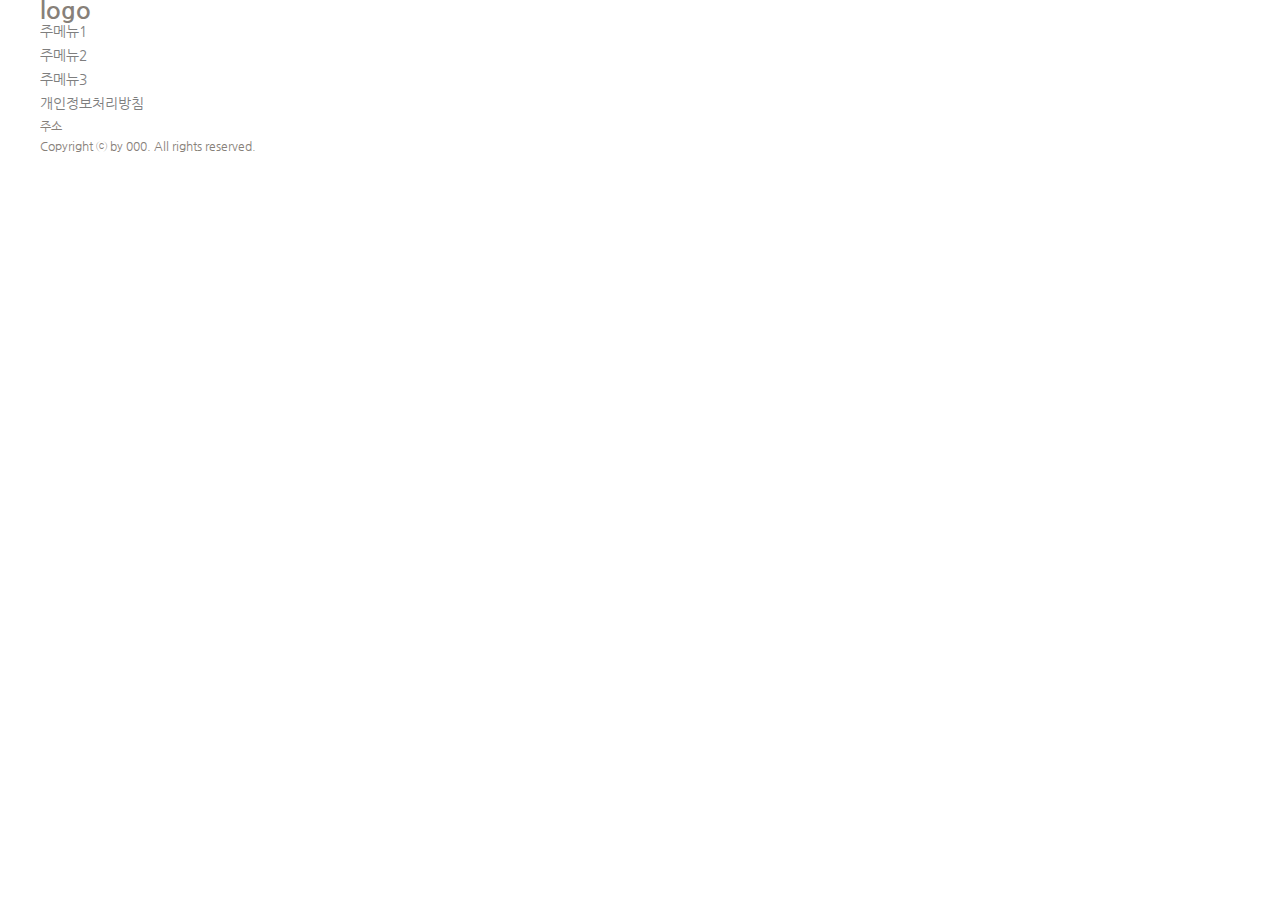
<file: scrollPage/index.html>
<!DOCTYPE HTML>
<html lang="ko">
<head>
	<meta charset="UTF-8">
	<meta http-equiv="Content-Script-Type" content="text/javascript"  />
	<meta http-equiv="Content-Type" content="text/html;charset=UTF-8" />
	<meta http-equiv="Content-Style-Type" content="text/css" />
	<meta http-equiv="X-UA-Compatible" content="IE=edge" />
	<!--[if IE 7]><html lang="ko" class="ie7"><![endif]-->
	<!--[if IE 8]><html lang="ko" class="ie8"><![endif]-->
	<meta name="viewport" content="width=device-width, initial-scale=1, maximum-scale=1, user-scalable=no">
	<meta name="apple-mobile-web-app-title" content="기본">
	<title>기본</title>
	<link rel="shortcut icon" href="favicon.ico" type="image/x-icon"/>
	<link rel="apple-touch-icon-precomposed" sizes="114x114" href="favicon144x144.png" />
	<link rel="stylesheet" href="./assets/css/style.css" type="text/css" />
	<script type="text/javascript">
	//<![CDATA[
	//]]>
	</script>
	<script type="text/javascript" src="./assets/js/jquery-1.8.3.min.js"></script>
	<!--[if lt IE 9]>
	<script type="text/javascript" src="./assets/js/html5.js"></script>
	<script type="text/javascript" src="./assets/js/respond.js"></script>
	<![endif]-->
	<script type="text/javascript" src="./assets/js/jquery-ui.js"></script>
	<script type="text/javascript" src="./assets/js/jquery.bxslider.js"></script>
	<script type="text/javascript" src="./assets/js/ux.js"></script>
</head>
<body>
	<!-- skipToContent -->
	<div id="skipToContent">
		<a href="#container">본문으로 바로가기</a>
		<a href="#gnb">메뉴 바로가기</a>
	</div>
	<!-- //skip_navi -->
	<!-- allwrap -->
	<div class="allwrap" id="allwrap">
		<!-- header -->
		<header id="header" class="header">
			<h1 class="logo">logo</h1>
			<!-- gnb -->
			<nav id="gnb" class="gnb">
				<h1 class="skip">전체 메뉴</h1>
				<ul class="clear clearfix">
					<li><a href="">주메뉴1</a></li>
					<li><a href="">주메뉴2</a></li>
					<li><a href="">주메뉴3</a></li>
				</ul>
			</nav>
			<!-- //gnb -->
		</header>
		<!-- header -->
		<hr />
		<!-- container -->
		<div class="container" id="container">
			<div class="content" id="content">
				<section class="one"></section>
				<section class="one"></section>
			</div>
		</div>
		<!-- //container -->
		<hr />
		<!-- footer -->
		<footer id="footer" class="footer">
			<!-- f_gnb -->
			<nav class="f_gnb">
				<ul class="clear clearfix">
					<li><a href="">개인정보처리방침</a></li>
				</ul>
			</nav>
			<!-- //f_gnb -->
			<address>
				<p>주소</p>
				<p class="copyright">Copyright ⓒ by 000. All rights reserved.</p>
			</address>
		</footer>
		<!-- footer -->
	</div>
	<!-- //allwrap -->
</body>
</html>
</file>
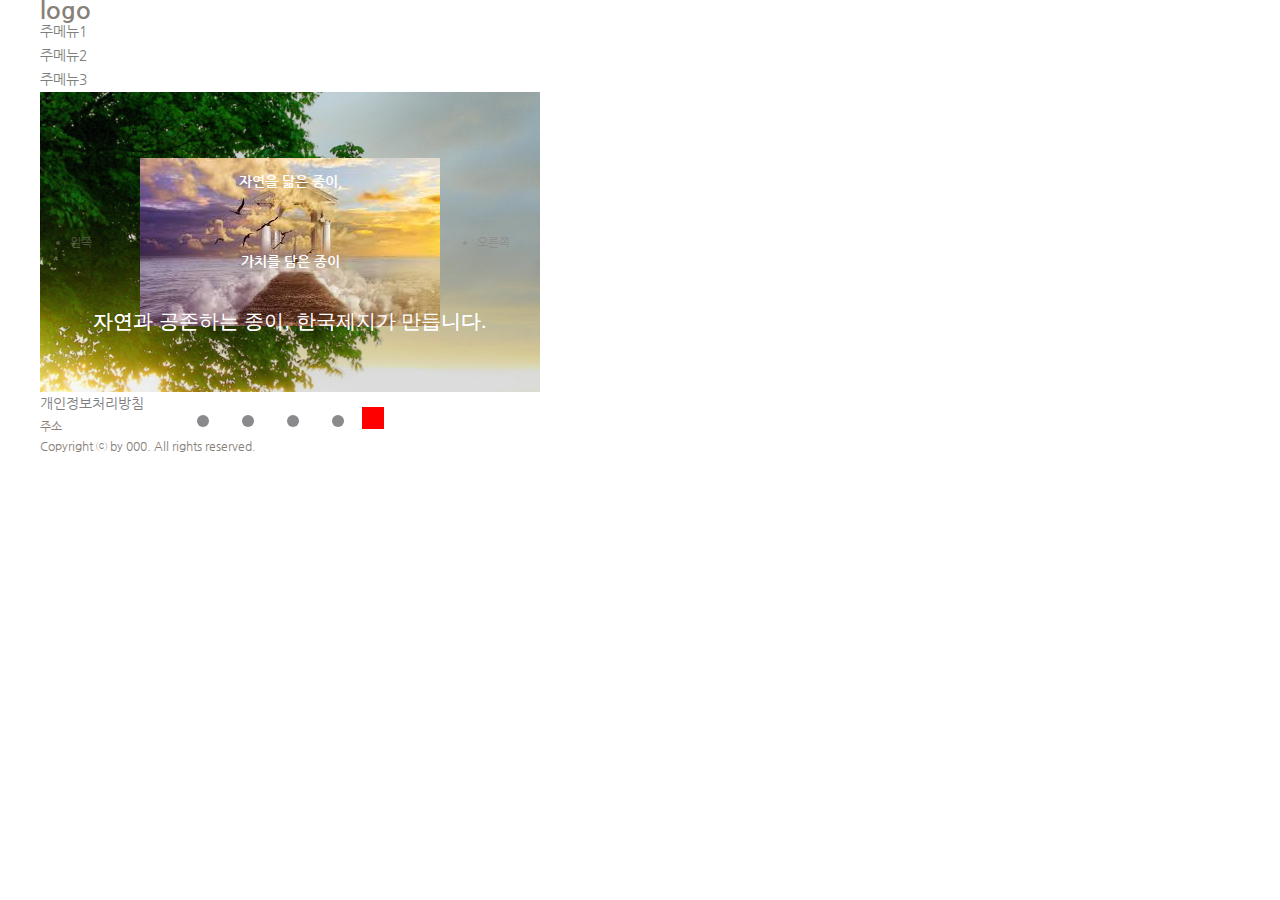
<file: visualSlide/index.html>
<!DOCTYPE HTML>
<html lang="ko">
<head>
	<meta charset="UTF-8">
	<meta http-equiv="Content-Script-Type" content="text/javascript"  />
	<meta http-equiv="Content-Type" content="text/html;charset=UTF-8" />
	<meta http-equiv="Content-Style-Type" content="text/css" />
	<meta http-equiv="X-UA-Compatible" content="IE=edge" />
	<!--[if IE 7]><html lang="ko" class="ie7"><![endif]-->
	<!--[if IE 8]><html lang="ko" class="ie8"><![endif]-->
	<meta name="viewport" content="width=device-width, initial-scale=1, maximum-scale=1, user-scalable=no">
	<meta name="apple-mobile-web-app-title" content="기본">
	<title>기본</title>
	<link rel="shortcut icon" href="favicon.ico" type="image/x-icon"/>
	<link rel="apple-touch-icon-precomposed" sizes="114x114" href="favicon144x144.png" />
	<link rel="stylesheet" href="./assets/css/style.css" type="text/css" />
	<script type="text/javascript">
	//<![CDATA[
	//]]>
	</script>
	<script type="text/javascript" src="./assets/js/jquery-1.8.3.min.js"></script>
	<!--[if lt IE 9]>
	<script type="text/javascript" src="./assets/js/html5.js"></script>
	<script type="text/javascript" src="./assets/js/respond.js"></script>
	<![endif]-->
	<script type="text/javascript" src="./assets/js/jquery-ui.js"></script>
	<script type="text/javascript" src="./assets/js/jquery.bxslider.js"></script>
	<script type="text/javascript" src="./assets/js/ux.js"></script>
	<script type="text/javascript" src="./assets/js/jquery.easing.1.3.js"></script>
	<script type="text/javascript" src="./assets/js/TweenMax/TweenMax.min.js"></script>
	<script type="text/javascript" src="./assets/js/TweenMax/TimelineLite.min.js"></script>
	<script type="text/javascript" src="./assets/js/TweenMax/easing/EasePack.min.js"></script>
	<script type="text/javascript" src="./assets/js/slider.js"></script>
</head>
<body>
	<!-- skipToContent -->
	<div id="skipToContent">
		<a href="#container">본문으로 바로가기</a>
		<a href="#gnb">메뉴 바로가기</a>
	</div>
	<!-- //skip_navi -->
	<!-- allwrap -->
	<div class="allwrap" id="allwrap">
		<!-- header -->
		<header id="header" class="header">
			<h1 class="logo">logo</h1>
			<!-- gnb -->
			<nav id="gnb" class="gnb">
				<h1 class="skip">전체 메뉴</h1>
				<ul class="clear clearfix">
					<li><a href="">주메뉴1</a></li>
					<li><a href="">주메뉴2</a></li>
					<li><a href="">주메뉴3</a></li>
				</ul>
			</nav>
			<!-- //gnb -->
		</header>
		<!-- header -->
		<hr />
		<!-- container -->
		<div class="container" id="container">
			<div class="content" id="content">
				<section class="one">
					
					<div class="visual01">
						<article class="visual_left01" style="background-image: url(./assets/images/1.jpg); display: none; opacity: 0;">
							<div class="txt_area">
								<h2 style="opacity: 1; margin-bottom: 0px;">
									<a href="">종이의 가치를 만드는 기업,<br>미래를 여는 기업</a>
								</h2>
								<p style="opacity: 1; margin-bottom: 0px;">나와 이웃, 세대와 세대, 과거와 현재 그리고 미래를 연결하는 ‘종이’<br>앞서가는 기술로 한국제지가 만듭니다. 
								</p>
							</div>
						</article>
					
						<article class="visual_left02" style="background-image: url(./assets/images/2.jpg); display: none; opacity: 0;">
							<div class="txt_area">
								<h2 style="opacity: 1; margin-bottom: 0px;">
									<a href="">종이의 가치를 만드는 기업,<br>미래를 여는 기업</a>
								</h2>
								<p style="opacity: 1; margin-bottom: 0px;">나와 이웃, 세대와 세대, 과거와 현재 그리고 미래를 연결하는 ‘종이’<br>앞서가는 기술로 한국제지가 만듭니다.</p>
							</div>
						</article>
					
						<article class="visual_left03" style="background-image: url(./assets/images/3.jpg); display: block; opacity: 1;">
							<div class="txt_area">
								<h2 style="opacity: 1; margin-bottom: 0px;">
									<a href="">자연을 닮은 종이,<br>가치를 담은 종이</a>
								</h2>
								<p style="opacity: 1; margin-bottom: 0px;">자연과 공존하는 종이, 한국제지가 만듭니다.</p>
							</div>
						</article>

						<article class="visual_left04" style="background-image: url(./assets/images/4.jpg); display: block; opacity: 1;">
							<div class="txt_area">
								<h2 style="opacity: 1; margin-bottom: 0px;">
									<a href="">자연을 닮은 종이,<br>가치를 담은 종이</a>
								</h2>
								<p style="opacity: 1; margin-bottom: 0px;">자연과 공존하는 종이, 한국제지가 만듭니다.</p>
							</div>
						</article>

						<ul class="visual_indi">
							<li class="indi">1</li>
							<li class="indi">2</li>
							<li class="indi">3</li>
							<li class="indi">4</li>
							<li class="play_btn"></li>
						</ul>
						<ul class="visual_btn">
							<li class="visual_left_btn">왼쪽</li>
							<li class="visual_right_btn">오른쪽</li>
						</ul>
					</div>
				
				</section>
			</div>
		</div>
		<!-- //container -->
		<hr />
		<!-- footer -->
		<footer id="footer" class="footer">
			<!-- f_gnb -->
			<nav class="f_gnb">
				<ul class="clear clearfix">
					<li><a href="">개인정보처리방침</a></li>
				</ul>
			</nav>
			<!-- //f_gnb -->
			<address>
				<p>주소</p>
				<p class="copyright">Copyright ⓒ by 000. All rights reserved.</p>
			</address>
		</footer>
		<!-- footer -->
	</div>
	<!-- //allwrap -->
</body>
</html>
</file>
<file: ImageGallery/css/style.css>
@charset "utf-8";

/**** webfont *****/
	
	/* 나눔고딕 */
	@font-face {
		font-family: "Nanum Gothic";
		font-style: normal;
		font-weight: normal;
		src: url('../font/NanumGothic.eot');
		src: local(※);
		src: url('../font/NanumGothic.eot?#iefix') format('embedded-opentype'),
			 url('../font/NanumGothic.woff') format('woff'),
			 url('../font/NanumGothic.ttf') format('truetype');
	}
	@font-face {
		font-family: "Nanum Gothic";
		font-style: normal;
		font-weight: bold;
		src: url('../font/NanumGothicBold.eot');
		src: local(※);
		src: url('../font/NanumGothicBold.eot?#iefix') format('embedded-opentype'),
			 url('../font/NanumGothicBold.woff') format('woff'),
			 url('../font/NanumGothicBold.ttf") format("truetype');
	}

	/* 본고딕 */
	@font-face {
		font-family: "NotoSansKR";
		font-style: normal;
		font-weight: normal;
		src: url('../font/NotoSansKR-Regular.eot');
		src: local(※);
		src: url('../font/NotoSansKR-Regular.eot?#iefix') format('embedded-opentype'),
			 url('../font/NotoSansKR-Regular.woff') format('woff'),
			 url('../font/NotoSansKR-Regular.woff2') format('woff2'),
			 url('../font/NotoSansKR-Regular.ttf") format("truetype');
	}
	@font-face {
		font-family: "NotoSansKR";
		font-style: normal;
		font-weight: bold;
		src: url('../font/NotoSansKR-Bold.eot');
		src: local(※);
		src: url('../font/NotoSansKR-Bold.eot?#iefix') format('embedded-opentype'),
			 url('../font/NotoSansKR-Bold.woff') format('woff'),
			 url('../font/NotoSansKR-Bold.woff2') format('woff2'),
			 url('../font/NotoSansKR-Bold.ttf") format("truetype');
	}

/**** reset.css ****/
	html,body, div,p,h1,h2,h3,h4,h5,h6,input,button,textarea,select,table,ul,ol,li,dl,dt,dd,label,a,strong{margin:0;padding:0;}
	body, a, input, button, select{font-size:12px;font-family:'NotoSansKR','나눔 고딕','Malgun Gothic','돋움','sans-serif';line-height:1.7em;color:#878079}
	table {width:100%;table-layout:fixed;border-collapse: collapse;border-spacing: 0;}
	caption, legend {width:0;height:0;font-size:0;line-height:0;overflow:hidden}
	address,em{font-style:normal}
	img,fieldset,iframe{border:0;padding:0;margin:0}
	img,input,select,button,textarea{vertical-align:middle;}
	label,button,input[type="button"],input[type="submit"]{cursor:pointer;border:0;outline:0;}
	input{display:inline-block;*display:inline;border:0;}
	button{display:inline-block;*display:inline;padding:0;margin:0;border:0;cursor:pointer;line-height:0;vertical-align:middle;overflow:visible;background:transparent;outline: none;}
	button::-moz-focus-inner,input::-moz-focus-inner, button:active{}
	button:focus {outline: -webkit-focus-ring-color auto 5px;}
	select, button{box-sizing: content-box;}
	hr{display:none;}

	a{text-decoration:none;color:#7e7e7e;font-size:14px}
	a:hover{text-decoration:none;color:#7e7e7e}
	a:selected, a:visited {outline: none}
	a:active, a:focus {outline:none;}

	/* hidden contents */
	.skip, .hidden, .commonH{position:absolute; width:0; height:0; font-size:0; line-height:0; overflow:hidden; visibility:hidden; z-index:-1;}
	.no_hidden{text-align:left;width:auto;height:auto;font-size:1em;line-height:inherit;overflow:hidden}

	/*clear*/
	.clearfix:after{content:'';display:block;clear:both;}
	.clearfix{*zoom:1}
	.clear{margin:0;padding:0;list-style:none;}

	/* float */
	.clearfix .float_l{float:left;}
	.clearfix .float_r{float:right;}
	.clearfix .float_n{clear:both;}

	/*ellipsis*/
	.ellipsis{display:block;width:100%;white-space: nowrap;overflow:hidden;text-overflow:ellipsis;}

	/* padding & margin */
	.pt10{padding-top:10px;}
	.pt20{padding-top:20px;}
	.pt30{padding-top:30px;}
	.pt40{padding-top:40px;}
	.pt50{padding-top:50px;}
	.mt10{margin-top:10px;}
	.mt20{margin-top:20px;}
	.mt30{margin-top:30px;}
	.mt40{margin-top:40px;}
	.mt50{margin-top:50px;}

	/* default */
	.break{word-break:break-all;}

	/* layout */
	html, body{overflow:hidden;width:100%;position:relative;z-index:1;}
	.allwrap{position:fixed;z-index:5;top:0;bottom:0;left:0;right:0;background:#555}
	.blind{position:fixed;top:0;bottom:0;right:0;left:0;background:#000;opacity:0.5}

	/* page_area */
	.page_area{display:none;position:fixed;z-index:10;top:0;bottom:0;left:0;right:0;background:#fff}
	.page_area ul li{float:left;width:25%}
	.page_area ul li a{display:block;}
	.page_area ul li a img{max-width:100%;}

	/* viewer_area */
	.viewer_area{display:none;position:fixed;z-index:25;top:0;bottom:0;left:0;right:0;}
	.viewer_area .blind{z-index:20}
	.viewer_area .close{position:absolute;right:0;top:0;z-index:100;}
	.viewer_area .close a{display:block;color:#fff}
	.gallery_viewer_area{opacity:0;position:absolute;z-index:100;left:50%;top:50%;}
	.gallery_viewer_area .viewer_content{}
	.viewer_area .btn a{display:block;position:absolute;z-index:100;top:50%;margin-top:-20px;height:40px;width:40px;background:#ff0}
	.viewer_area .btn a.btn_prev{left:0;}
	.viewer_area .btn a.btn_next{right:0;}
	.viewer_area .loader{position:absolute;z-index:50;left:50%;top:50%;margin-top:-10px;margin-left:-10px;}

	/* header */
	.header{position:absolute;left:0;right:0;top:0;}
	.header .logo{line-height:50px;text-align:center;color:#fff;font-size:50px;}
	.header .btn_menu{overflow:hidden;display:block;position:absolute;right:5%;top:5%;width:50px;height:50px;background:#fff}

	/* content */
	.main_link{position:absolute;z-index:100;left:10%;right:10%;top:50%;height:300px;margin-top:-150px}
	.main_link li{position:relative;width:33.3%;float:left;height:300px;}
	.main_link li a{display:block;position:absolute;left:0;top:0;right:0;bottom:0;color:#fff;text-align:center;}
	.main_link li.link01{background:#f00}
	.main_link li.link02{background:#0ff}
	.main_link li.link03{background:#ff0}
</file>
<file: scrollAnimationPage/assets/css/style.css>
@import url('./default.css?v=1.6');
@import url('./scroll.css');
</file>
<file: public/css/style.css>
@charset "utf-8";
@import 'reset.css';
@import 'jquery.bxslider.css';

/* default */

	/* pg_wrap */
	.pg_wrap{text-align:center;padding:50px 0}
	.pg_wrap .pg_page{display:inline-block;width:22px;height:22px;text-align:center;line-height:22px;border:1px solid #eee;vertical-align:middle}
	.pg_wrap .pg_current{display:inline-block;width:22px;height:22px;text-align:center;line-height:22px;border:1px solid #6a6a6a;background:#6a6a6a;color:#fff;vertical-align:middle}
	.pg_wrap .pg_end{width:24px;height:24px;background:url(../images/common/paging_end.png) no-repeat;text-indent:-99999px;border:0}
	.pg_wrap .pg_start{width:24px;height:24px;background:url(../images/common/paging_start.png) no-repeat;text-indent:-99999px;border:0}
	.pg_wrap .pg_next{width:24px;height:24px;background:url(../images/common/paging_next.png) no-repeat;text-indent:-99999px;border:0}
	.pg_wrap .pg_prev{width:24px;height:24px;background:url(../images/common/paging_prev.png) no-repeat;text-indent:-99999px;border:0}

	/* table  */
	table td .m_data{display:none;}
	table td .m_link{display:block;}
	table td.td_break{word-break:break-all;}

	.tbl01 table{color:#838383;}
	.tbl01 table td a{display:inline-block;color:#222;font-size:1.12em}
	.tbl01 table th{color:#000;font-weight:normal}
	.tbl01 table th a{text-decoration:underline;}
	.tbl01 table tbody tr.notice td{background:#fff2e8}
	.tbl01 table td .img{width:75px;margin:5px auto}
	.tbl01 table td.left{text-align:left;padding:5px 10px}
	.tbl01 table td.center{text-align:center;}
	.tbl01 table td .text04{font-size:1.7em}
	.tbl01 table thead th{height:50px;border-top:1px solid #a8a8a8;border-bottom:1px solid #a8a8a8;background:url(../images/common/bg_line01.png) 0 0 no-repeat}
	.tbl01 table thead th:first-child{background:none;}
	.tbl01 table thead th.no_line{background:none;}
	.tbl01 table td{height:50px;text-align:center;border-bottom:1px solid #e7e7e7;color:#282828}
	.tbl01 table td a.btn_encore{color:#fff}
	.tbl01 table td .info{display:block;padding-top:10px;padding-bottom:5px;color:#838383}
	.tbl01 table td .date{display:block;}
	.tbl01 table td a.link{display:inline-block;font-size:1em;}
	.tbl01 table td a.link:hover{font-weight:bold}
	.tbl01 table tr.tr_content td{border-bottom:0}
	.tbl01 table td.btn_lank_area a{display:inline-block;margin:1px}
	.tbl01 select{width:100px;line-height:25px;height:25px;}

	/* list */
	.list01 li{}
	.list01 > ul > li{position:relative;z-index:20;margin:5px 0;line-height:20px;padding-left:110px;color:#676767}
	.list01 > ul > li .tit{display:block;position:absolute;z-index:25;top:0px;left:0px;width:110px}
	.list01 > ul > li.no{padding-left:0}

	/* layout */
	html, body{width:100%;position:relative;z-index:1;}
	.ie7 body{overflow-x:hidden;min-width:1200px}
	.allwrap{width:100%;margin:0 auto;}
	
	@media (min-width: 768px) {
	}

	@media (min-width: 992px) {
	}

	@media (min-width: 1200px) {
		.allwrap{width:1200px;min-width:1200px;}
	}
</file>
<file: scrollPage/assets/css/style.css>
@charset 'utf-8';
@import 'reset.css';
@import 'jquery.bxslider.css';

/* default */
.m_data{display:none;}
.pc_data{display:block;}
.break{word-break:break-all;}

/* list */
.list01 li{}
.list01 > ul > li{position:relative;z-index:20;margin:5px 0;line-height:20px;padding-left:110px;color:#676767}
.list01 > ul > li .tit{display:block;position:absolute;z-index:25;top:0px;left:0px;width:110px}
.list01 > ul > li.no{padding-left:0}

/* layout */
html, body{width:100%;position:relative;z-index:1;}
.ie7 body{overflow-x:hidden;min-width:1200px}

@media (min-width: 1200px) {
	.allwrap{max-width:1200px;margin:0 auto;}
}

@media (max-width: 1200px) {
}

@media (max-width: 992px) {
}

@media (max-width: 768px) {
	.m_data{display:block;}
	.pc_data{display:none;}
}
</file>
<file: visualSlide/assets/css/style.css>
@charset 'utf-8';
@import 'reset.css';
@import 'jquery.bxslider.css';

/* default */
.m_data{display:none;}
.pc_data{display:block;}
.break{word-break:break-all;}

/* list */
.list01 li{}
.list01 > ul > li{position:relative;z-index:20;margin:5px 0;line-height:20px;padding-left:110px;color:#676767}
.list01 > ul > li .tit{display:block;position:absolute;z-index:25;top:0px;left:0px;width:110px}
.list01 > ul > li.no{padding-left:0}

/* layout */
html, body{width:100%;position:relative;z-index:1;}
.ie7 body{overflow-x:hidden;min-width:1200px}

@media (min-width: 1200px) {
	.allwrap{max-width:1200px;margin:0 auto;}
}

@media (max-width: 1200px) {
}

@media (max-width: 992px) {
}

@media (max-width: 768px) {
	.m_data{display:block;}
	.pc_data{display:none;}
}

.visual01 {width: 500px;height: 300px;position: relative;text-align: center;}
.visual01 article {width: 100%;height: 100%;display: block;position: absolute;top: 0;background-position: 50% 50%;background-repeat: no-repeat;@inclue opacity(0);}
.visual01 article.visual_left01 {@inclue opacity(1);z-index: 1;}
.visual01 .txt_area {width: 100%;position: absolute;bottom: 50%;margin-bottom: -115px;white-space: pre-line;}
.visual01 .txt_area h2 {font-size: 60px;line-height: 80px;}
.visual01 .txt_area h2 a {color: #fff;}
.visual01 .txt_area p {font-size: 20px;line-height: 30px;font-family: "noto_r", sans-serif;color: #fff;}
.visual01 .visual_indi {position: absolute;z-index: 199;top: 50%;margin: 170px 0 0 0;width: 100%;text-align: center;}
.visual01 .visual_indi li {display: inline-block;cursor: pointer;}
.visual01 .visual_indi li.indi {
	width: 12px;
	height: 12px;
	background-color: #8a8a8d;
	-webkit-border-radius: 6px;
	-moz-border-radius: 6px;
	border-radius: 6px;
	text-indent: -9999px;
	margin: 0 15px;
	-webkit-transition: background-color 0.3s ease;
	-o-transition: background-color 0.3s ease;
	-moz-transition: background-color 0.3s ease;
	-ms-transition: background-color 0.3s ease;
	-kthtml-transition: background-color 0.3s ease;
	transition: background-color 0.3s ease;
}
.visual01 .visual_indi li.indi:first-child {margin-left: 0px;}
.visual01 .visual_indi li.indi:hover, .visual01 .visual_indi li.indi.on {background-color: #ff8601;}
.visual01 .visual_indi li.play_btn {
	width: 22px;
	height: 22px;
	background: #f00 50% 50% no-repeat;
	margin-top: -5px;
	-webkit-transition: background 0.2s ease;
	-o-transition: background 0.2s ease;
	-moz-transition: background 0.2s ease;
	-ms-transition: background 0.2s ease;
	-kthtml-transition: background 0.2s ease;
	transition: background 0.2s ease;
}
.visual01 .visual_indi li.play_btn.on {
	background: #ff0 50% 50% no-repeat;
}

.visual_btn li {
	position: absolute;
	top: 50%;
	margin-top: -10px;
	z-index: 10;
	cursor: pointer;
	opacity: 0.5;
	filter: alpha(opacity=50);
}
.visual_btn .visual_left_btn {
	left: 30px;
}
.visual_btn .visual_right_btn {
	right: 30px;
}
</file>
